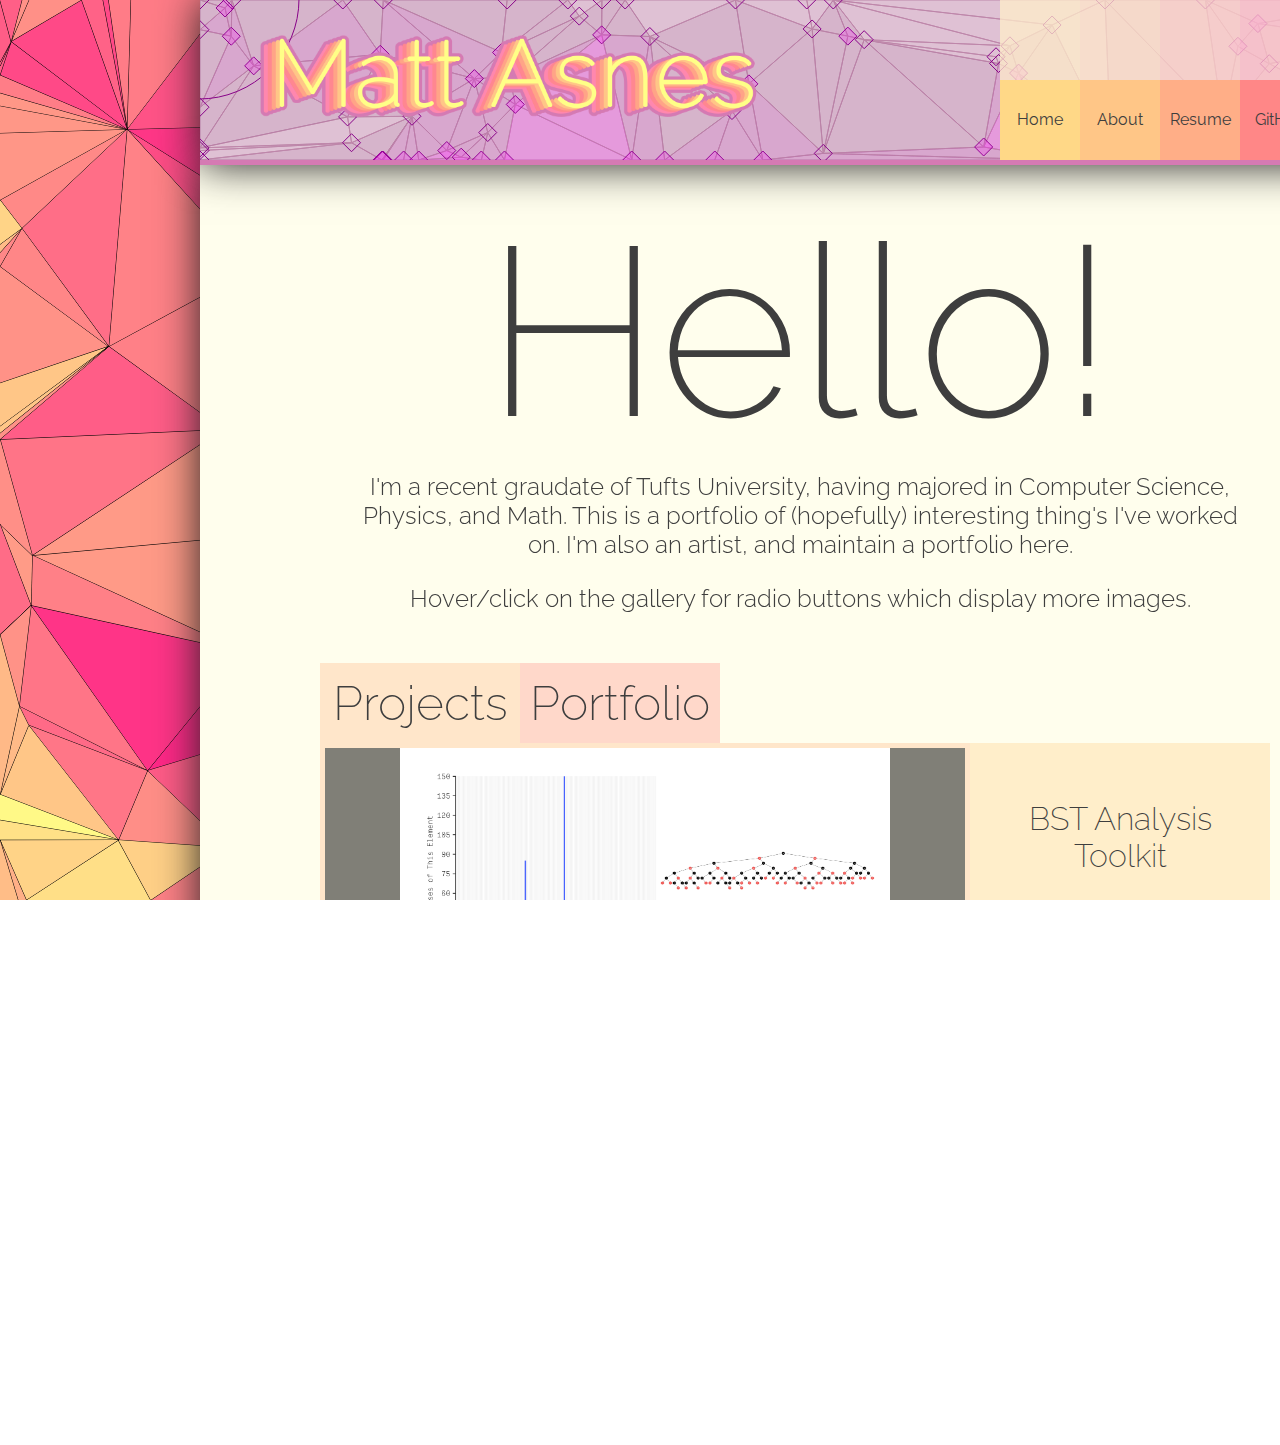
<file: index.html>
<html lang=en-US>
<head>
    <title>Matt Asnes's Digital Portfolio</title>
    <link rel="stylesheet" href="/style/main.css" />
    <link rel="stylesheet" href="/style/nav.css" />
    <link rel="stylesheet" href="/style/hello.css" />
    <link rel="stylesheet" href="/style/tabs.css" />
    <link rel="stylesheet" href="/style/gallery.css" />
    <link rel="stylesheet" href="/style/footer.css" />
</head>

<body onresize="resizeBackCanvas();">
    <div id="main">
        <canvas id="graph-canvas-large"></canvas>
        <div id="middle-column">
            <header id="top-bar">
                <div id="logo-graph">
                    <canvas id="graph-canvas-small"></canvas>
                </div>
                <a href="/"><div class="logo"></div></a>
                <nav class="main-nav">
                    <ul class="nav-list">
                        <li class="nav-element" style="background-color: rgba(255, 238, 202, 0.75)">
                            <a href="/" style="background-color: #ffd887">Home</a>
                        </li>
                        <li class="nav-element" style="background-color: rgba(255, 230, 202, 0.75)">
                            <a href="/about/" style="background-color: #ffc687">About</a>
                        </li>
                        <li class="nav-element" style="background-color: rgba(255, 216, 202, 0.75)">
                            <a href="/resume/" style="background-color: #ffae87">Resume</a>
                        </li>
                        <li class="nav-element" style="background-color: rgba(255, 202, 202, 0.75)">
                            <a href="https://github.com/forsooth" style="background-color: #ff8787">GitHub</a>
                        </li>
                        <li class="nav-element" style="background-color: rgba(255, 202, 216, 0.75)">
                            <a href="/blog/" style="background-color: #ff87ae">Blog</a>
                        </li>
                    </ul>
                </nav>
            </header>
            <div id="content">
                <div class="hello">
                    <span>Hello!</span>
                    <span class="subtitle">I'm a recent graudate of Tufts University, having majored in Computer Science, Physics, and Math. This is a portfolio of (hopefully) interesting thing's I've worked on. I'm also an artist, and maintain a portfolio here.</span>
                    <span class="subtitle" style="margin-top: 25px">Hover/click on the gallery for radio buttons which display more images.</span>
                </div>

                <div class="tabbed-content-container">
                    <ul class="tabbed-content">
                        <li class="tab tab-1" rel="tab-1">
                            Projects
                        </li>
                        <li class="tab tab-2" rel="tab-2">
                            Portfolio
                        </li>
                    </ul>
                    <div id="tab-1" class="two-content-columns">
                        <div class="gallery">    
                            <ul class="gallery-inner">
                                <li>
                                    <input type="radio" id="slide1" name="slide" checked="checked" />
                                    <label for="slide1" rel="desc1">
                                    </label>
                                    <img src="/images/bsts/output1.png" />
                                </li>
                                <li>
                                    <input type="radio" id="slide2" name="slide" />
                                    <label for="slide2" rel="desc2">
                                    </label>
                                    <img src="/images/raytracer/raytracer.png" />
                                </li>
                                <li>
                                    <input type="radio" id="slide3" name="slide" />
                                    <label for="slide3" rel="desc3">
                                    </label>
                                    <img src="/images/sanddial/sanddial2.png" />
                                </li>
                                <li>
                                    <input type="radio" id="slide4" name="slide" />
                                    <label for="slide4" rel="desc4">
                                    </label>
                                    <img src="/images/cardcontrol/admin-page.png" />
                                </li>
                                <li>
                                    <input type="radio" id="slide5" name="slide" />
                                    <label for="slide5" rel="desc5">
                                    </label>
                                    <img src="/images/turing/debug2.png" />
                                </li>
                                <li>
                                    <input type="radio" id="slide6" name="slide" />
                                    <label for="slide6" rel="desc6">
                                    </label>
                                    <img src="/images/cuda-sorts/graph.png" />
                                </li>
                                <li>
                                    <input type="radio" id="slide7" name="slide" />
                                    <label for="slide7" rel="desc7">
                                    </label>
                                    <img src="/images/bitshift/main-menu.png" />
                                </li>
                                <li>
                                    <input type="radio" id="slide8" name="slide" />
                                    <label for="slide8" rel="desc8">
                                    </label>
                                    <img src="/images/this-website/homepage.png" />
                                </li>
                                <li>
                                    <input type="radio" id="slide9" name="slide" />
                                    <label for="slide9" rel="desc9">
                                    </label>
                                    <img src="/images/uav/assn6-1.png" />
                                </li>
                                <li>
                                    <input type="radio" id="slide10" name="slide" />
                                    <label for="slide10" rel="desc10">
                                    </label>
                                    <img src="/images/aad/july.jpg" />
                                </li>
                                <li>
                                    <input type="radio" id="slide11" name="slide" />
                                    <label for="slide11" rel="desc11">
                                    </label>
                                    <img src="/images/resume-latex/latex.png" />
                                </li>
                                <li>
                                    <input type="radio" id="slide12" name="slide" />
                                    <label for="slide12" rel="desc12">
                                    </label>
                                    <img src="/images/bashrc/bashrc.png" />
                                </li>
                                <li>
                                    <input type="radio" id="slide13" name="slide" />
                                    <label for="slide13" rel="desc13">
                                    </label>
                                    <img src="/images/robotics/website-final-2013.jpg" />
                                </li>
                                </ul>
                        </div>
                        <div class="description tab-1 desc1">
                            <h3>BST Analysis Toolkit</h3>
                            <p>As a final project for Special Topics in Algorithms, Graphs, and Data Structures in spring of 2017, a <a href="https://github.com/uwaces">friend</a> and I created a visualization toolkit and analysis tool for binary search trees. We implemented Red-Black, Splay, AVL, WAVL, and simple BSTs using an API we wrote for interfacing with a tree in a way that records every access, modification, addition, and deletion. This is based on research by John Iacono on the <a href="https://en.wikipedia.org/wiki/Geometry_of_binary_search_trees">geometric interpretation of binary search trees</a>. The project, along with detailed documentation and more disucssion of the theory, can be found on <a href="https://github.com/forsooth/BST-Analysis">GitHub</a>.</p>
                        </div>
                        <div class="description tab-1 desc2">
                            <h3>Optimized Raytracer</h3>
                            <p>As a final project for Computer Graphics in spring of 2018, I created and optimized a recursive raytracer. The raytracer runs solely on the CPU, with all OpenGL being replaced by our code, and the application supports reflections, shadows, and textures, and drawing scenes from XML files of a format provided by the course. I optimized it by using Intel vectorization intrinsics, writing a k-D tree to create a bounding volume hierarchy, and making the application concurrent, among other things. My application is 500 times faster than the course staff's demo application which performs the same tasks, generating a benchmark chessboard scene in 0.16 seconds at 500x500px on my laptop, compared to the demo's 2.5 minutes for the same scene.</p>
                        </div>
                        <div class="description tab-1 desc3">
                            <h3>SandDial</h3>
                            <p>For a fun week's project over the summer of 2017, and to teach my younger brother programming, we built what we call a Sand Dial &mdash; a clock built from a self-turning hourglass. The basic mechanism is an hourglass stuck to a servo, across from a camera. The camera and motor are both run by a Raspberry Pi. Using OpenCV, we made a tight routine of <code>[thresholding -> Canny edge detection -> edge dilation -> contour separation]</code> to find the location of the sand in the image. When no sand is detected in the top of the hourglass, a signal is sent to the servo to flip itself. A video of it in action can be found <a href="https://youtu.be/hL9x73XRZr0">here</a>. My code can be found on GitHub <a href="https://github.com/forsooth/sanddial">here</a> and, for posterity, my brother's can be found <a href="https://github.com/nicasnes/clockified">here</a>.</p>
                        </div>
                        <div class="description tab-1 desc4">
                            <h3>CardControl</h3>
                            <p>CardControl is a web application for access control in a University system. It was built as a semester project for a Web Engineering class in spring of 2017, with one other <a href="https://github.com/CaerusKaru">friend</a>. It is built on the Angular 2 frontend framework, with a backend of Django, PostgreSQL, NGINX, Varnish, Redis, and AWS. I worked largely on those backend components, while the other student created most of the frontend. I also wrote an API using Tastypie for automated access control. We implemented many server-side infrastructure niceties, like CI through webhooks, simplistic process monitoring, and automated installation of all dependencies. To show off our access control application, we built a second web application (A Piazza clone named Azzaip) on a similar stack which used the API for our system to control which users had access to which site resources. The applications are not running currently (Running multiple AWS instances is expensive for a student!) but I hope to run them off of this site's server eventually, time permitting. Regardless, the code for CardControl can be found <a href="https://github.com/CaerusKaru/cardcontrol">here</a> and for Azzaip <a href="https://github.com/CaerusKaru/azzaip">here</a>.</p>
                        </div>
                        <div class="description tab-1 desc5">
                            <h3>Turing Machine</h3>
                            <p>For one homework assignment for Tufts' Computational Complexity Theory class in the spring of 2017, we had to write a Turing machine by hand, which the grading staff would then run through an interpreter. I took it upon myself as an independent project after the assignment to write a greatly improved interpreter for the Turing machine's syntax, which is this project. It has three debug modes corresponding to three different UIs, supports step-through debugging, and an animation mode to see the tape change in real time. It is written in Python. More can be found on its GitHub page, which is <a href="https://github.com/forsooth/Turing-Machine">here</a>.</p>
                        </div>
                        <div class="description tab-1 desc6">
                            <h3>CUDA Sorting</h3>
                            <p>As a final project for my Advanced Computer Architecture class in spring of 2016, two other students and I tested various sorting algorithms both in serial and in parallel. Some of our results are in the diagram to the left, which shows off the difference between a serial and parallel radix sort on integers. The repository can be found <a href="https://github.com/forsooth/CUDA-Sorts">here</a> although, as a disclaimer, some parts of the intended functionality were never implemented, including parallel algorithms for several sorts (concurrency is harder than you'd think!).</p>
                        </div>
                        <div class="description tab-1 desc7">
                            <h3>Bitshift</h3>
                            <p>Bitshift is a JavaScript web game written in the <a href="https://phaser.io/">Phaser</a> game engine for my game development class in fall of 2015. It follows a beleaguered Tufts computer science student in their attempt to fix a buggy game development project. The game was created with a group of four friends. It can be played online on its <a href="https://johnygall.github.io/Comp23Project1/">project page</a>! It's actually quite fun so I would highly recommend playing it. Repository <a href="https://github.com/JohnyGall/Comp23Project1">here</a>.</p>
                        </div>
                        <div class="description tab-1 desc8">
                            <h3>This Website</h3>
                            <p>While I'm listing off my projects, I may as well link to the git repository of this website. The Delaunay triangulation floating around in several places is built using <a href="https://github.com/mapbox/delaunator">this</a> wonderfully fast JS library by Mapbox. Everything else was written by me. The repository can be found on GitHub <a href="https://github.com/fosooth/personal-website">here</a>.</p>
                        </div>
                        <div class="description tab-1 desc9">
                            <h3>UAV Control Panel</h3>
                            <p>This is a project made for one of my classes, Object Oriented Programming for Graphical User Interfaces (it's a mouthful). The project was assigned in progressive stages, and written in Java + Swing. It culminated in a simulator of unmanned aircraft control, including writing my own GUI elements and procedurally generated maps to fly the planes within. All five stages of the assignment are on GitHub.</p>
                        </div>
                        <div class="description tab-1 desc10">
                            <h3>Album A Day</h3>
                            <p>This was a personal project I did over a few days in the summer of 2015. A friend and I began listening to one album every day, to round out our music knowledge. He made images in Paint, but that seemed like enough work that I wrote a utility to do it &mdash; I also wanted an excuse to write some C++. So the program reads in a list of albums, artists, and dates, and outputs a correct calendar. Album covers are scraped from the web.</p>
                        </div>
                        <div class="description tab-1 desc11">
                            <h3>Resume</h3>
                            <p>Though for obvious reasons I can't post any homework assignments to show off my LaTeX skills, my resume is on GitHub <a href="https://github.com/forsooth/resume">here</a> and may serve as something of an example.</p>
                        </div>
                        <div class="description tab-1 desc12">
                            <h3>dotfiles</h3>
                            <p>Though I've been experimenting with <code>zsh</code> recently, my .bashrc configuration is something of a sight to behold at around 900 lines of code. It's on GitHub along with all of the other dotfiles configuring my i3wm &amp; Arch setup <a href="https://github.com/forsooth/dotfiles">here</a>.</p>
                        </div>
                        <div class="description tab-1 desc13">
                            <h3>Silver Circuit Website</h3>
                            <p>I created this website in 2013 for my high school robotics team, in addition to programming the robots. It was recently taken down, but it constituted a considerable code base: more than 10,000 lines of HTML, CSS, JavaScript, and PHP.</p>
                        </div>
                    </div>
                    <div id="tab-2" class="two-content-columns">
                        <div class="gallery">
                            <ul class="gallery-inner">
                                <li>
                                    <input type="radio" id="slide14" name="slide" />
                                    <label for="slide14" rel="desc14"></label>
                                    <img src="/images/portfolio/stamps-03.svg" />
                                </li>
                                <li>
                                    <input type="radio" id="slide15" name="slide" />
                                    <label for="slide15" rel="desc15"></label>
                                    <img src="/images/portfolio/dontbite.jpg" />
                                </li>
                                <li>
                                    <input type="radio" id="slide16" name="slide" />
                                    <label for="slide16" rel="desc16"></label>
                                    <img src="/images/portfolio/stamps-02.svg" />
                                </li>
                                <li>
                                    <input type="radio" id="slide17" name="slide" />
                                    <label for="slide17" rel="desc17"></label>
                                    <img src="/images/portfolio/halloween.png" />
                                </li>
                                <li>
                                    <input type="radio" id="slide18" name="slide" />
                                    <label for="slide18" rel="desc18"></label>
                                    <img src="/images/portfolio/gradcap.jpg" />
                                </li>
                                <li>
                                    <input type="radio" id="slide19" name="slide" />
                                    <label for="slide19" rel="desc19"></label>
                                    <img src="/images/portfolio/ava.png" />
                                </li>
                                <li>
                                    <input type="radio" id="slide20" name="slide" />
                                    <label for="slide20" rel="desc20"></label>
                                    <img src="/images/portfolio/stamps-01.svg" />
                                </li>
                                <li>
                                    <input type="radio" id="slide21" name="slide" />
                                    <label for="slide21" rel="desc21"></label>
                                    <img src="/images/portfolio/map-1.jpg" />
                                </li>
                                <li>
                                    <input type="radio" id="slide22" name="slide" />
                                    <label for="slide22" rel="desc22"></label>
                                    <img src="/images/portfolio/stamps-04.svg" />
                                </li>
                                <li>
                                    <input type="radio" id="slide23" name="slide" />
                                    <label for="slide23" rel="desc23"></label>
                                    <img src="/images/portfolio/cd.png" />
                                </li>
                                <li>
                                    <input type="radio" id="slide24" name="slide" />
                                    <label for="slide24" rel="desc24"></label>
                                    <img src="/images/portfolio/map-2.jpg" />
                                </li>
                                <li>
                                    <input type="radio" id="slide25" name="slide" />
                                    <label for="slide25" rel="desc25"></label>
                                    <img src="/images/portfolio/metcalf.svg" />
                                </li>
                                <li>
                                    <input type="radio" id="slide26" name="slide" />
                                    <label for="slide26" rel="desc26"></label>
                                    <img src="/images/portfolio/architecture.png" />
                                </li>
                                <li>
                                    <input type="radio" id="slide27" name="slide" />
                                    <label for="slide27" rel="desc27"></label>
                                    <img src="/images/portfolio/dune.jpg" />
                                </li>
                                <li>
                                    <input type="radio" id="slide28" name="slide" />
                                    <label for="slide28" rel="desc28"></label>
                                    <img src="/images/portfolio/fox.svg" />
                                </li>
                                <li>
                                    <input type="radio" id="slide29" name="slide" />
                                    <label for="slide29" rel="desc29"></label>
                                    <img src="/images/portfolio/three-musicians.svg" />
                                </li>
                                <li>
                                    <input type="radio" id="slide30" name="slide" />
                                    <label for="slide30" rel="desc30"></label>
                                    <img src="/images/portfolio/flower.jpg" />
                                </li>
                                <li>
                                    <input type="radio" id="slide31" name="slide" />
                                    <label for="slide31" rel="desc31"></label>
                                    <img src="/images/portfolio/doodle.jpg" />
                                </li>
                                <li>
                                    <input type="radio" id="slide32" name="slide" />
                                    <label for="slide32" rel="desc32"></label>
                                    <img src="/images/portfolio/abstract.jpg" />
                                </li>
                                <li>
                                    <input type="radio" id="slide33" name="slide" />
                                    <label for="slide33" rel="desc33"></label>
                                    <img src="/images/portfolio/arb-movie.jpg" />
                                </li>
                                <li>
                                    <input type="radio" id="slide34" name="slide" />
                                    <label for="slide34" rel="desc34"></label>
                                    <img src="/images/portfolio/tshirt-2.jpg" />
                                </li>
                                <li>
                                    <input type="radio" id="slide35" name="slide" />
                                    <label for="slide35" rel="desc35"></label>
                                    <img src="/images/portfolio/bridgeburners.png" />
                                </li>
                            </ul>

                        </div>

                        <div class="description tab-2 desc14">
                            <h3>Stamps Project 1 &mdash; Bell's Inequality</h3>
                            <p>As part of a graphic design class, I created a series of four postage stamps. I chose to create a series of classic physics thought experiments. This piece is of Bell's Inequality, a classic result in quantum mechanics, that no deterministic, definite, real, causal, local hidden variable theory can explain the results we see from the formulation of quantum mechanics. In Bell's words, "the statistical predictions of quantum mechanics are incompatible with separable predetermination." Nothing but quantum mechanics or a mathematically indistinguishable probabilistic system can explain all of the results we see.</p>
                        </div>
                        <div class="description tab-2 desc15">
                            <h3>Don't Bite</h3>
                            <p>This is my final project for a drawing class at Tufts. It depicts a close-up of a dog's face, reflecting an outstretched hand in the eye. The title comes from "don't bite the hand that feeds," the mantra of a dog whenever a stranger appears, though the unease I was aiming for in the drawing suggests that in this case the mantra might be a mistake. Charcoal.</p>
                        </div>
                        <div class="description tab-2 desc16">
                            <h3>Stamps Project 2 &mdash; Maxwell's Demon</h3>
                            <p>A second piece for the stamp series. This shows off the thought experiment of Maxwell's Demon, which is a statement about entropy and information, that if you kept track of every particle in a system you could theoretically reverse the natural entropy within that system, but the massive amounts of information you would need to record would require that entropy indeed does always increase.</p>
                        </div>
                        <div class="description tab-2 desc17">
                            <h3>Halloween Organ Concert Poster</h3>
                            <p>I made the poster for a Halloween midnight organ concert on behalf of the Tufts University Chaplaincy &mdash; spooky.</p>
                        </div>
                        <div class="description tab-2 desc18">
                            <h3>Graduation Cap</h3>
                            <p>My cap for graduation from Tufts University; I cut out four sections of watercolor paper, and drew abstract patterns over them in pen. The flower is inscribed with <a href="https://en.wikipedia.org/wiki/The_Treachery_of_Images">"this is not a flower."</a></p>
                        </div>
                        <div class="description tab-2 desc19">
                            <h3>Character Drawing</h3>
                            <p>This piece is of a character from a roleplaying game I participated in; character drawings are common commissions, and so I include this to demonstrate my ability in that regard.</p>
                        </div>
                        <div class="description tab-2 desc20">
                            <h3>Stamps Project 3 &mdash; Rocket-Rope Problem</h3>
                            <p>The third piece of the stamp series focuses on another thought experiment by Bell, concerning the unintuitive results of special relativity. Two spaceships traveling at the same speed connected by a string will snap the string if they are accelerating at the same rate &mdash; even if their velocities are always the same.</p>
                        </div>
                        <div class="description tab-2 desc21">
                            <h3>Westeros Physical Map</h3>
                            <p>As a personal project, I took an interest in cartography. As a first project pursuant to this, and given my annoyance with the lack of high quality fan-made (or official) maps online while reading the books, I created a comprehensive map of the Game of Thrones/A Song of Ice and Fire continent of Westeros. The map is huge, and contains every major or minor location I could find in the books or online.</p>
                        </div>
                        <div class="description tab-2 desc22">
                            <h3>Stamp Project 4 &mdash; Sticky Bead Argument</h3>
                            <p>The final piece in the stamp series shows the sticky bead argument, a thought experiment regarding general relativity, specifically the existence of energy carrying gravitational waves.</p>
                        </div>
                        <div class="description tab-2 desc23">
                            <h3>CD Cover Collage</h3>
                            <p>As part of a graphic design class, I created a physical collage, and digitally edited it to create an album cover for Hop Along's Get Disowned (a great punk/alterative rock album, if you haven't listened).</p>
                        </div>
                        <div class="description tab-2 desc24">
                            <h3>Westeros Political Map</h3>
                            <p>An alternative version of the map of Westeros in a previous slide, including emblems of the noble houses of Westeros. I really enjoy cartography, especially using vectors, as most cartography is visually unappealing and done with inadequate tools.</p>
                        </div>
                        <div class="description tab-2 desc25">
                            <h3>Metcalf Dormitory SnapChat Filter</h3>
                            <p>I lived in Metcalf Hall for three years, and created the SnapChat location filter that was accepted for use for the dorm.</p>
                        </div>
                        <div class="description tab-2 desc26">
                            <h3>Architectural Mockup</h3>
                            <p>For a graphic design class, I created a vector mockup of a building based on a physical image of the building.</p>
                        </div>
                        <div class="description tab-2 desc27">
                            <h3>Dune Book Cover</h3>
                            <p>Another book cover, this time not a vector but rather a design I particularly liked. Anyone who has read the book should know the thematic significance of a drop of water in the desert, and the color blue.</p>
                        </div>
                        <div class="description tab-2 desc28">
                            <h3>Fox Pattern Made from Type</h3>
                            <p>As an interesting project for a graphic design class, we were challenged to create a tiling pattern purely out of type. Using some script typefaces I created a fox, inspired by a swirly 'J'.</p>
                        </div>
                        <div class="description tab-2 desc29">
                            <h3>Picaso's Three Musicians</h3>
                            <p>This is a technical done for a graphic design class, imitating one of Picasso's well-known paintings using vector graphics.</p>
                        </div>
                        <div class="description tab-2 desc30">
                            <h3>Graphite Drawing of a Flower</h3>
                            <p>A graphite drawing of a tropical flower, done for an art class. The board on which this was drawn was rather rough, so excuse the pressure marks from the underlying surface.</p>
                        </div>
                        <div class="description tab-2 desc31">
                            <h3>Abstract Doodle</h3>
                            <p>Given my interest in computers, most art and design work I do is digital. However, I do enjoy actual, physical drawing, especially elaborate and intricate abstract designs.</p>
                        </div>
                        <div class="description tab-2 desc32">
                            <h3>Digital Abstract Work</h3>
                            <p>This isn't a particularly complicated piece, but I really liked how this pattern came out.</p>
                        </div>
                        <div class="description tab-2 desc33">
                            <h3>Arabic Movie</h3>
                            <p>For a video project in my Arabic class, I did a fair amount of design work in the Arabic language, which posed an interesting challenge. Especially given that the audience was mainly comprised of non-native, intermediate-level speakers who needed large, easy to read letters.</p>
                        </div>
                        <div class="description tab-2 desc34">
                            <h3>Silver Circuit T-Shirt</h3>
                            <p>This was the design for our team's t-shirts for the 2014 competition year. The design was printed on red shirts, and created with Adobe Illustrator. The design is based on the CAD of the robot, and the circular shape in the center was the top view of our robot. The main constraint was the color limits of screen printing, but I think it turned out very well.</p>
                        </div>
                        <div class="description tab-2 desc35">
                            <h3>Bridgeburners Shirt Design</h3>
                            <p>This is an ultrathin screenprinted shirt design for the Bridgburners, a fictional group from the Malazan Book of the Fallen. I think it turned out surprisingly well.</p>
                        </div>
                    </div>
                </div>

                <div class="hello">
                    <span class="subtitle" style="margin-top:50px; font-size:12px">About the site: everything here was made pretty much by hand; the Delaunay triangulation algorithm is done using a conveniently fast <a href="https://github.com/mapbox/delaunator">library</a> though the canvas drawing was written by me. I know my color scheme is garish, but I like it.</span>
                </div>  
                <div class="bottom-logo">
                    <img src="/images/MA-small.png" />
                </div>

                <div class="footer">
                <div class="little-color goldenrod"></div>
                <div class="little-color peach"></div>
                <div class="little-color orange-red"></div>
                <div class="little-color red"></div>
                <div class="little-color pink"></div>
                </div>
                </div>

        </div> 

    </div>
    <script src="/js/jquery.min.js"></script>
    <script src="/js/nav-bar-tracking.js"></script>
    <script src="/js/tab-switching.js"></script>
    <script>var module = {};</script>
    <script src="/js/delaunator.js"></script>
    <script src="/js/topviz.js"></script>
    <script src="/js/backviz.js" defer></script>
</body>
</html>
</file>
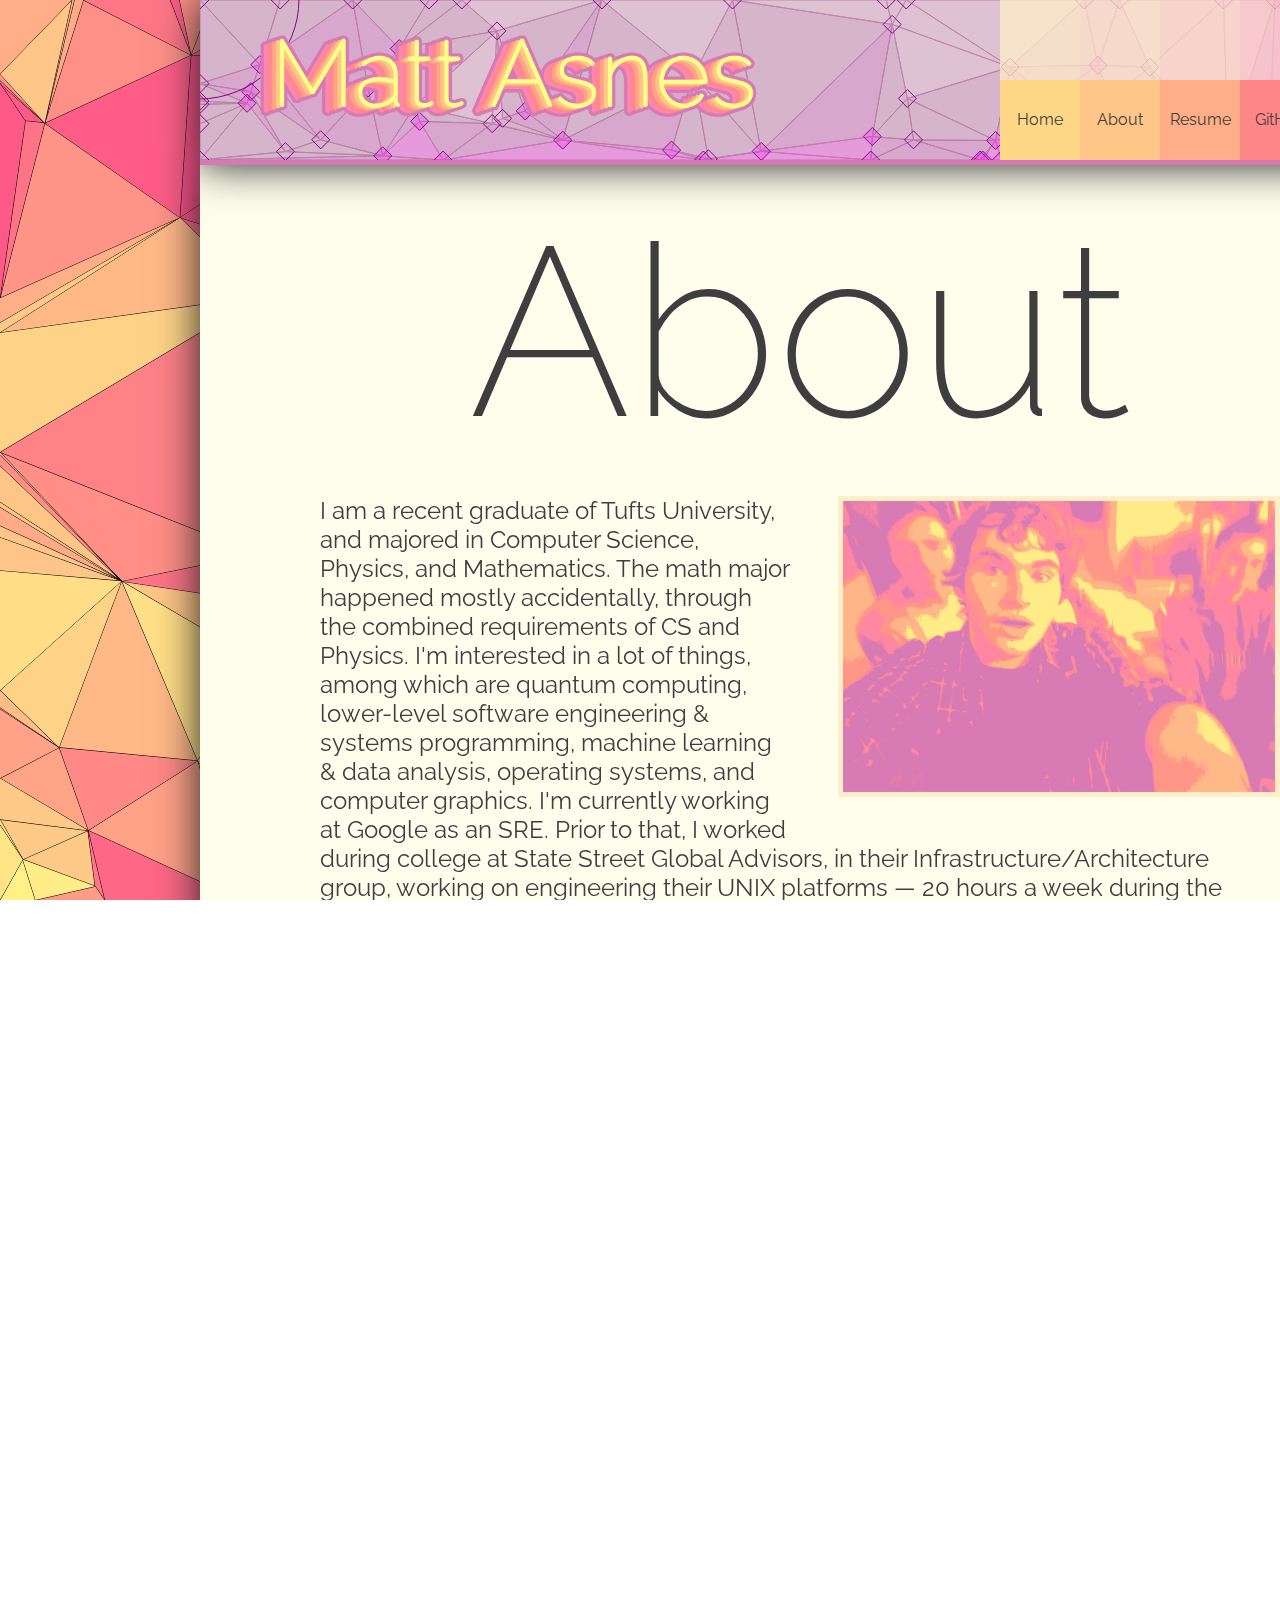
<file: about/index.html>
<html lang=en-US>
<head>
    <title>Matt Asnes's Digital Portfolio</title>
    <link rel="stylesheet" href="/style/main.css" />
    <link rel="stylesheet" href="/style/nav.css" />
    <link rel="stylesheet" href="/style/hello.css" />
    <link rel="stylesheet" href="/style/tabs.css" />
    <link rel="stylesheet" href="/style/gallery.css" />
    <link rel="stylesheet" href="/style/footer.css" />
</head>

<body onresize="resizeBackCanvas(event);">
    <div id="main">
        <canvas id="graph-canvas-large"></canvas>
        <div id="middle-column">
            <header id="top-bar">
                <div id="logo-graph">
                    <canvas id="graph-canvas-small"></canvas>
                </div>
                <a href="/"><div class="logo"></div></a>
                <nav class="main-nav">
                    <ul class="nav-list">
                        <li class="nav-element" style="background-color: rgba(255, 238, 202, 0.75)">
                            <a href="/" style="background-color: #ffd887">Home</a>
                        </li>
                        <li class="nav-element" style="background-color: rgba(255, 230, 202, 0.75)">
                            <a href="/about/" style="background-color: #ffc687">About</a>
                        </li>
                        <li class="nav-element" style="background-color: rgba(255, 216, 202, 0.75)">
                            <a href="/resume/" style="background-color: #ffae87">Resume</a>
                        </li>
                        <li class="nav-element" style="background-color: rgba(255, 202, 202, 0.75)">
                            <a href="https://github.com/forsooth" style="background-color: #ff8787">GitHub</a>
                        </li>
                        <li class="nav-element" style="background-color: rgba(255, 202, 216, 0.75)">
                            <a href="/blog/" style="background-color: #ff87ae">Blog</a>
                        </li>
                    </ul>
                </nav>
            </header>
            <div id="content">
                <div class="hello">
                        <span>About</span>
                </div>
                <div class="textcontent">
                        <img style="max-width: 45%; float: right; margin-left: 5%; margin-bottom: 2.5%; border: 5px solid #ffeeca" src="/images/me/me.jpg" />
                        <p>I am a recent graduate of Tufts University, and majored in Computer Science, Physics, and Mathematics. The math major happened mostly accidentally, through the combined requirements of CS and Physics. I'm interested in a lot of things, among which are quantum computing, lower-level software engineering &amp; systems programming, machine learning &amp; data analysis, operating systems, and computer graphics. I'm currently working at Google as an SRE. Prior to that, I worked during college at State Street Global Advisors, in their Infrastructure/Architecture group, working on engineering their UNIX platforms &mdash; 20 hours a week during the semester, and full time over the summers.</p>
                        <img style="max-width: 45%; float: left; margin-right: 5%; margin-bottom: 2.5%; border: 5px solid #ffeeca" src="/images/me/me1.jpg" />
                        <p>Computer Science has always been my first academic love, and I'm interested in everything in the field. I enjoy low-level programming, and work that is held to tight optimization constraints &mdash; software bound to real time limits is more interesting to write. I also enjoy GUI/graphics/frontend work due to the design and art components. Over the years I've grown to really love a nice Linux environment, and would love to talk about or share my setup &mdash; my dotfiles are on GitHub, too.</p>
                        <p>In terms of physics, I'm mainly interested in quantum computing and quantum information processing; in addition to completing a BS in Physics, I enjoy keeping up with recent developments and love to talk about the field.</p>
                        <p>Outside of my academic and professional interests, I read voraciously, play and DM Dungeons and Dragons and other tabletop RPGs, <a href="https://www.last.fm/user/dilacerate">listen to all sorts of music</a>, draw, and make electronics projects when a good idea strikes me.</p>
                                </div>
                <div class="bottom-logo">
                    <img src="/images/MA-small.png" />
                </div>

                <div class="footer">
                    <div class="little-color goldenrod"></div>
                    <div class="little-color peach"></div>
                    <div class="little-color orange-red"></div>
                    <div class="little-color red"></div>
                    <div class="little-color pink"></div>
                </div>
            </div>
        </div>
    </div>
    <script src="/js/jquery.min.js"></script>
    <script src="/js/nav-bar-tracking.js"></script>
    <script src="/js/tab-switching.js"></script>
    <script>var module = {};</script>
    <script src="/js/delaunator.js"></script>
    <script src="/js/backviz.js"></script>
    <script src="/js/topviz.js"></script>
</body>
</html>
</file>
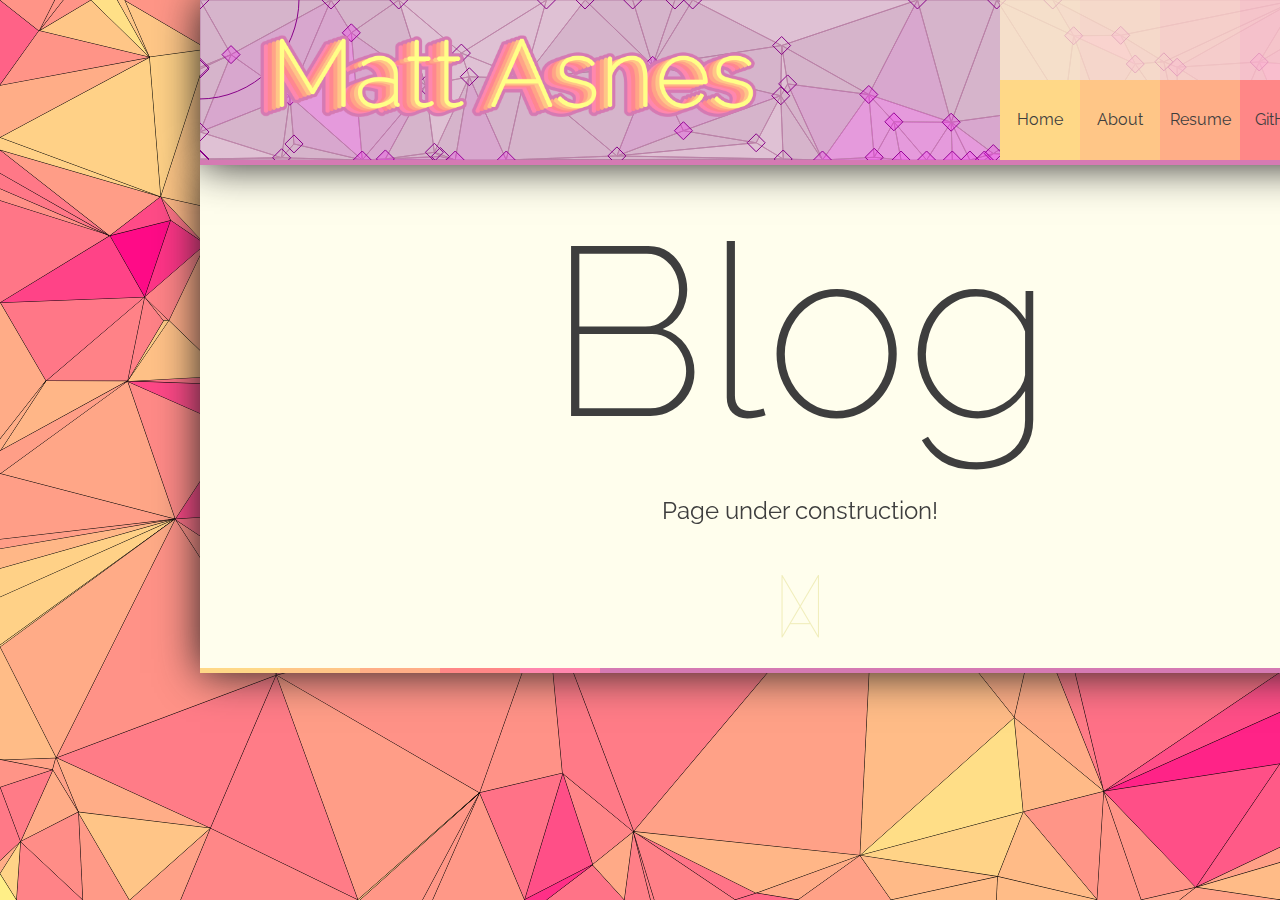
<file: blog/index.html>
<html lang=en-US>
<head>
    <title>Matt Asnes's Digital Portfolio</title>
    <link rel="stylesheet" href="/style/main.css" />
    <link rel="stylesheet" href="/style/nav.css" />
    <link rel="stylesheet" href="/style/hello.css" />
    <link rel="stylesheet" href="/style/tabs.css" />
    <link rel="stylesheet" href="/style/gallery.css" />
    <link rel="stylesheet" href="/style/footer.css" />
</head>

<body onresize="resizeBackCanvas(event);">
    <div id="main">
        <canvas id="graph-canvas-large"></canvas>
        <div id="middle-column">
            <header id="top-bar">
                <div id="logo-graph">
                    <canvas id="graph-canvas-small"></canvas>
                </div>
                <a href="/"><div class="logo"></div></a>
                <nav class="main-nav">
                    <ul class="nav-list">
                        <li class="nav-element" style="background-color: rgba(255, 238, 202, 0.75)">
                            <a href="/" style="background-color: #ffd887">Home</a>
                        </li>
                        <li class="nav-element" style="background-color: rgba(255, 230, 202, 0.75)">
                            <a href="/about/" style="background-color: #ffc687">About</a>
                        </li>
                        <li class="nav-element" style="background-color: rgba(255, 216, 202, 0.75)">
                            <a href="/resume/" style="background-color: #ffae87">Resume</a>
                        </li>
                        <li class="nav-element" style="background-color: rgba(255, 202, 202, 0.75)">
                            <a href="https://github.com/forsooth/" style="background-color: #ff8787">GitHub</a>
                        </li>
                        <li class="nav-element" style="background-color: rgba(255, 202, 216, 0.75)">
                            <a href="/blog/" style="background-color: #ff87ae">Blog</a>
                        </li>
                    </ul>
                </nav>
            </header>
            <div id="content">
                <div class="hello">
                        <span>Blog</span>
                </div>
                <div class="textcontent">
                        <p style="text-align: center;">Page under construction!</p>
                </div>
                <div class="bottom-logo">
                    <img src="/images/MA-small.png" />
                </div>

                <div class="footer">
                <div class="little-color goldenrod"></div>
                <div class="little-color peach"></div>
                <div class="little-color orange-red"></div>
                <div class="little-color red"></div>
                <div class="little-color pink"></div>
                </div>
                </div>

        </div> 

    </div>
    <script src="/js/jquery.min.js"></script>
    <script src="/js/nav-bar-tracking.js"></script>
    <script src="/js/tab-switching.js"></script>
    <script>var module = {};</script>
    <script src="/js/delaunator.js"></script>
    <script src="/js/backviz.js"></script>
    <script src="/js/topviz.js"></script>
</body>
</html>
</file>
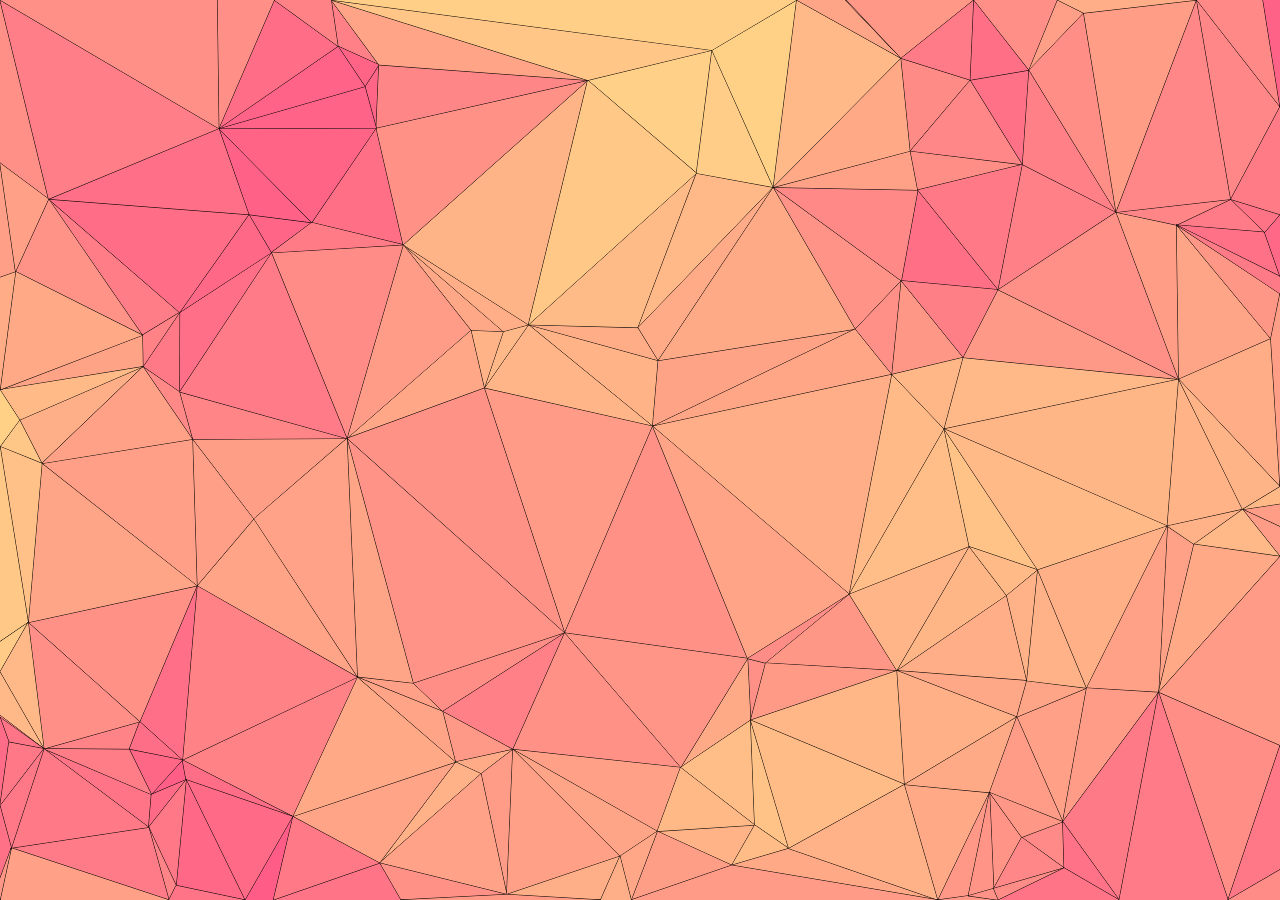
<file: delaunay/index.html>
<html lang=en-US>
<head>
    <title>Matt Asnes's Digital Portfolio</title>
    <link rel="stylesheet" href="/style/main.css" />
    <link rel="stylesheet" href="/style/nav.css" />
    <link rel="stylesheet" href="/style/hello.css" />
    <link rel="stylesheet" href="/style/tabs.css" />
    <link rel="stylesheet" href="/style/gallery.css" />
    <link rel="stylesheet" href="/style/footer.css" />
</head>

<body onresize="resizeBackCanvas(event);">
    <div id="main">
        <canvas id="graph-canvas-large"></canvas>
    </div>
    <script src="/js/jquery.min.js"></script>
    <script src="/js/nav-bar-tracking.js"></script>
    <script src="/js/tab-switching.js"></script>
    <script>var module = {};</script>
    <script src="/js/delaunator.js"></script>
    <script src="/js/backviz.js"></script>
</body>
</html>
</file>
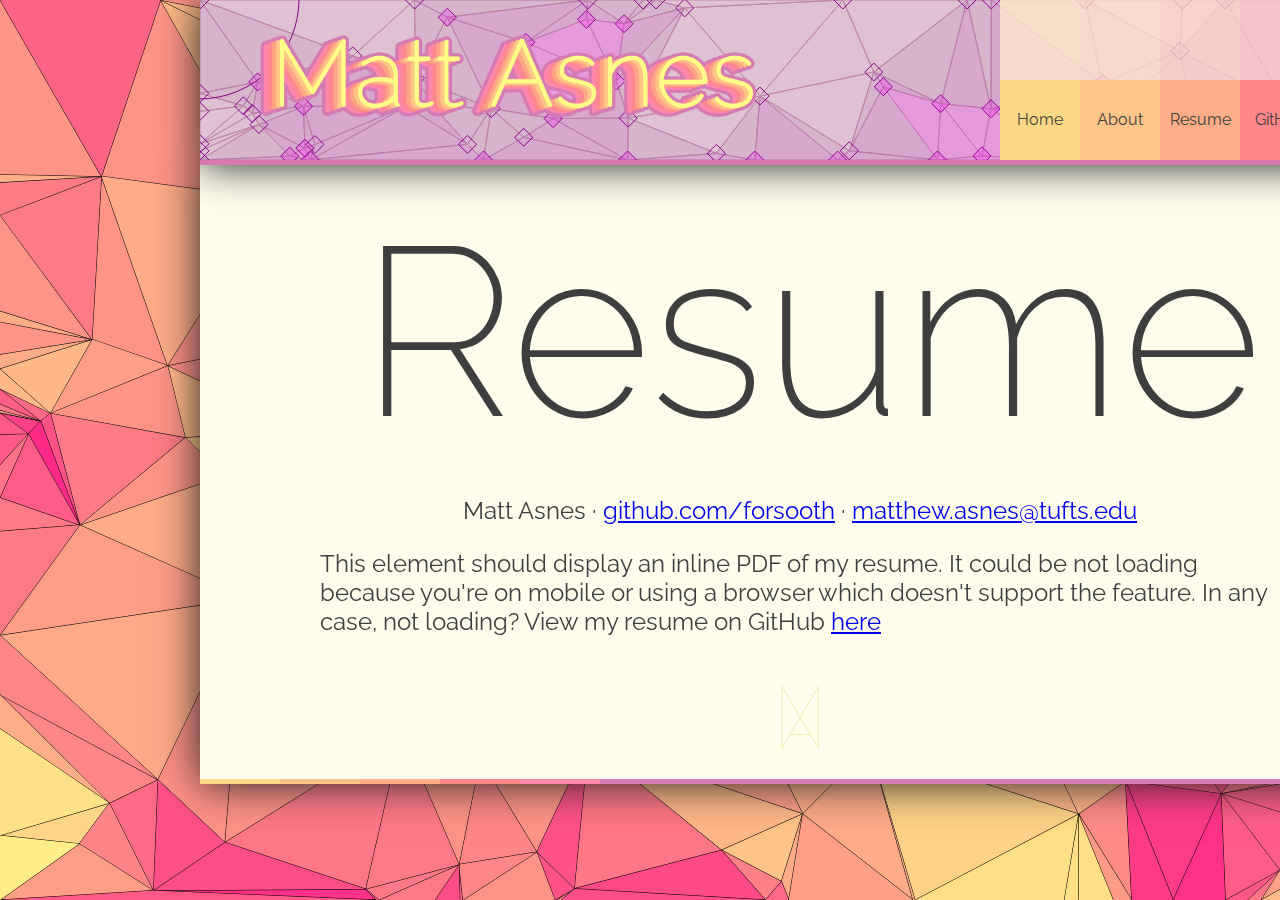
<file: resume/index.html>
<html lang=en-US>
<head>
    <title>Matt Asnes's Digital Portfolio</title>
    <link rel="stylesheet" href="/style/main.css" />
    <link rel="stylesheet" href="/style/nav.css" />
    <link rel="stylesheet" href="/style/hello.css" />
    <link rel="stylesheet" href="/style/tabs.css" />
    <link rel="stylesheet" href="/style/gallery.css" />
    <link rel="stylesheet" href="/style/footer.css" />
</head>

<body onresize="resizeBackCanvas(event);">
    <div id="main">
        <canvas id="graph-canvas-large"></canvas>
        <div id="middle-column">
            <header id="top-bar">
                <div id="logo-graph">
                    <canvas id="graph-canvas-small"></canvas>
                </div>
                <a href="/"><div class="logo"></div></a>
                <nav class="main-nav">
                    <ul class="nav-list">
                        <li class="nav-element" style="background-color: rgba(255, 238, 202, 0.75)">
                            <a href="/" style="background-color: #ffd887">Home</a>
                        </li>
                        <li class="nav-element" style="background-color: rgba(255, 230, 202, 0.75)">
                            <a href="/about/" style="background-color: #ffc687">About</a>
                        </li>
                        <li class="nav-element" style="background-color: rgba(255, 216, 202, 0.75)">
                            <a href="/resume/" style="background-color: #ffae87">Resume</a>
                        </li>
                        <li class="nav-element" style="background-color: rgba(255, 202, 202, 0.75)">
                            <a href="https://github.com/forsooth" style="background-color: #ff8787">GitHub</a>
                        </li>
                        <li class="nav-element" style="background-color: rgba(255, 202, 216, 0.75)">
                            <a href="/blog/" style="background-color: #ff87ae">Blog</a>
                        </li>
                    </ul>
                </nav>
            </header>
            <div id="content">
                <div class="hello">
                    <span>Resume</span>
                </div>
                <div class="textcontent">
                    <p style="text-align: center;">
                            Matt Asnes &#183; 
                            <a href="http://github.com/forsooth">github.com/forsooth</a> &#183;
                            <!-- Obfuscated email address -->
                            <a href="mailto:&#109;&#97;&#116;&#116;&#104;&#101;&#119;&#46;&#97;&#115;&#110;&#101;&#115;&#64;&#116;&#117;&#102;&#116;&#115;&#46;&#101;&#100;&#117;">&#109;&#97;&#116;&#116;&#104;<span style="display:none">yhmx</span>&#101;&#119;&#46;&#97;&#115;&#110;&#101;&#115;&#64;&#116;&#117;&#102;&#116;&#115;&#46;&#101;&#100;&#117;</a>
                    </p>
                    <object data="/resources/matt-asnes-resume.pdf" type="application/pdf" width="900px" height="1150px">
                        <p>This element should display an inline PDF of my resume. It could be not loading because you're on mobile or using a browser which doesn't support the feature. In any case, not loading? View my resume on GitHub <a href="https://github.com/forsooth/resume">here</a></p>
                    </object>
                </div>

                <div class="bottom-logo">
                    <img src="/images/MA-small.png" />
                </div>
                <div class="footer">
                    <div class="little-color goldenrod"></div>
                    <div class="little-color peach"></div>
                    <div class="little-color orange-red"></div>
                    <div class="little-color red"></div>
                    <div class="little-color pink"></div>
                </div>
            </div>

        </div> 

    </div>
    <script src="/js/jquery.min.js"></script>
    <script src="/js/nav-bar-tracking.js"></script>
    <script src="/js/tab-switching.js"></script>
    <script>var module = {};</script>
    <script src="/js/delaunator.js"></script>
    <script src="/js/backviz.js"></script>
    <script src="/js/topviz.js"></script>
</body>
</html>
</file>
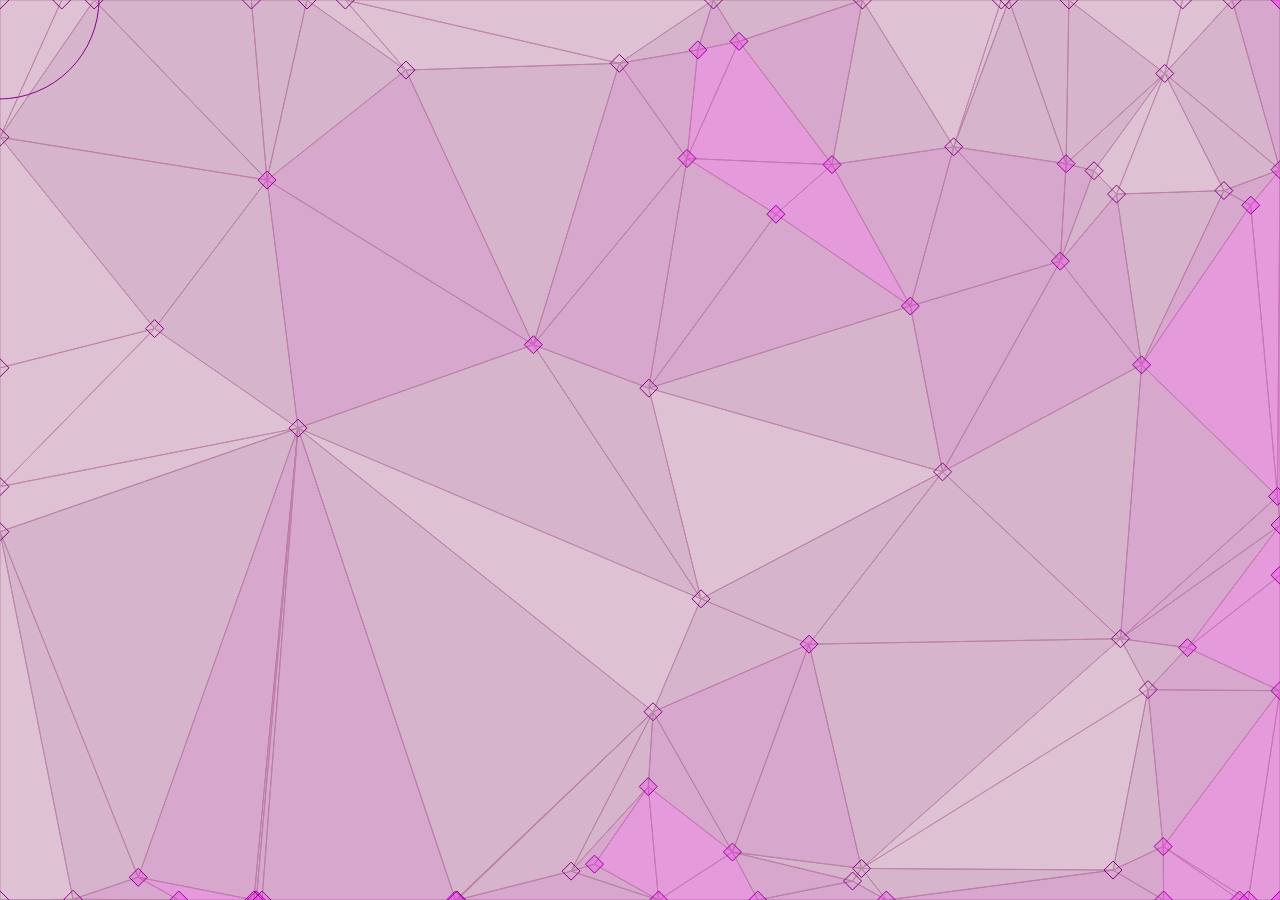
<file: squares/index.html>
<html lang=en-US>
<head>
    <title>Matt Asnes's Digital Portfolio</title>
    <link rel="stylesheet" href="/style/main.css" />
    <link rel="stylesheet" href="/style/nav.css" />
    <link rel="stylesheet" href="/style/hello.css" />
    <link rel="stylesheet" href="/style/tabs.css" />
    <link rel="stylesheet" href="/style/gallery.css" />
    <link rel="stylesheet" href="/style/footer.css" />
</head>

<body onresize="resizeFrontCanvas(event);">
    <div id="main" style="background-color: #dfc1d4;">
        <canvas id="graph-canvas-small"></canvas>
    </div>
    <script src="/js/jquery.min.js"></script>
    <script src="/js/nav-bar-tracking.js"></script>
    <script src="/js/tab-switching.js"></script>
    <script>var module = {};</script>
    <script src="/js/delaunator.js"></script>
    <script src="/js/topviz.js"></script>
</body>
</html>
</file>
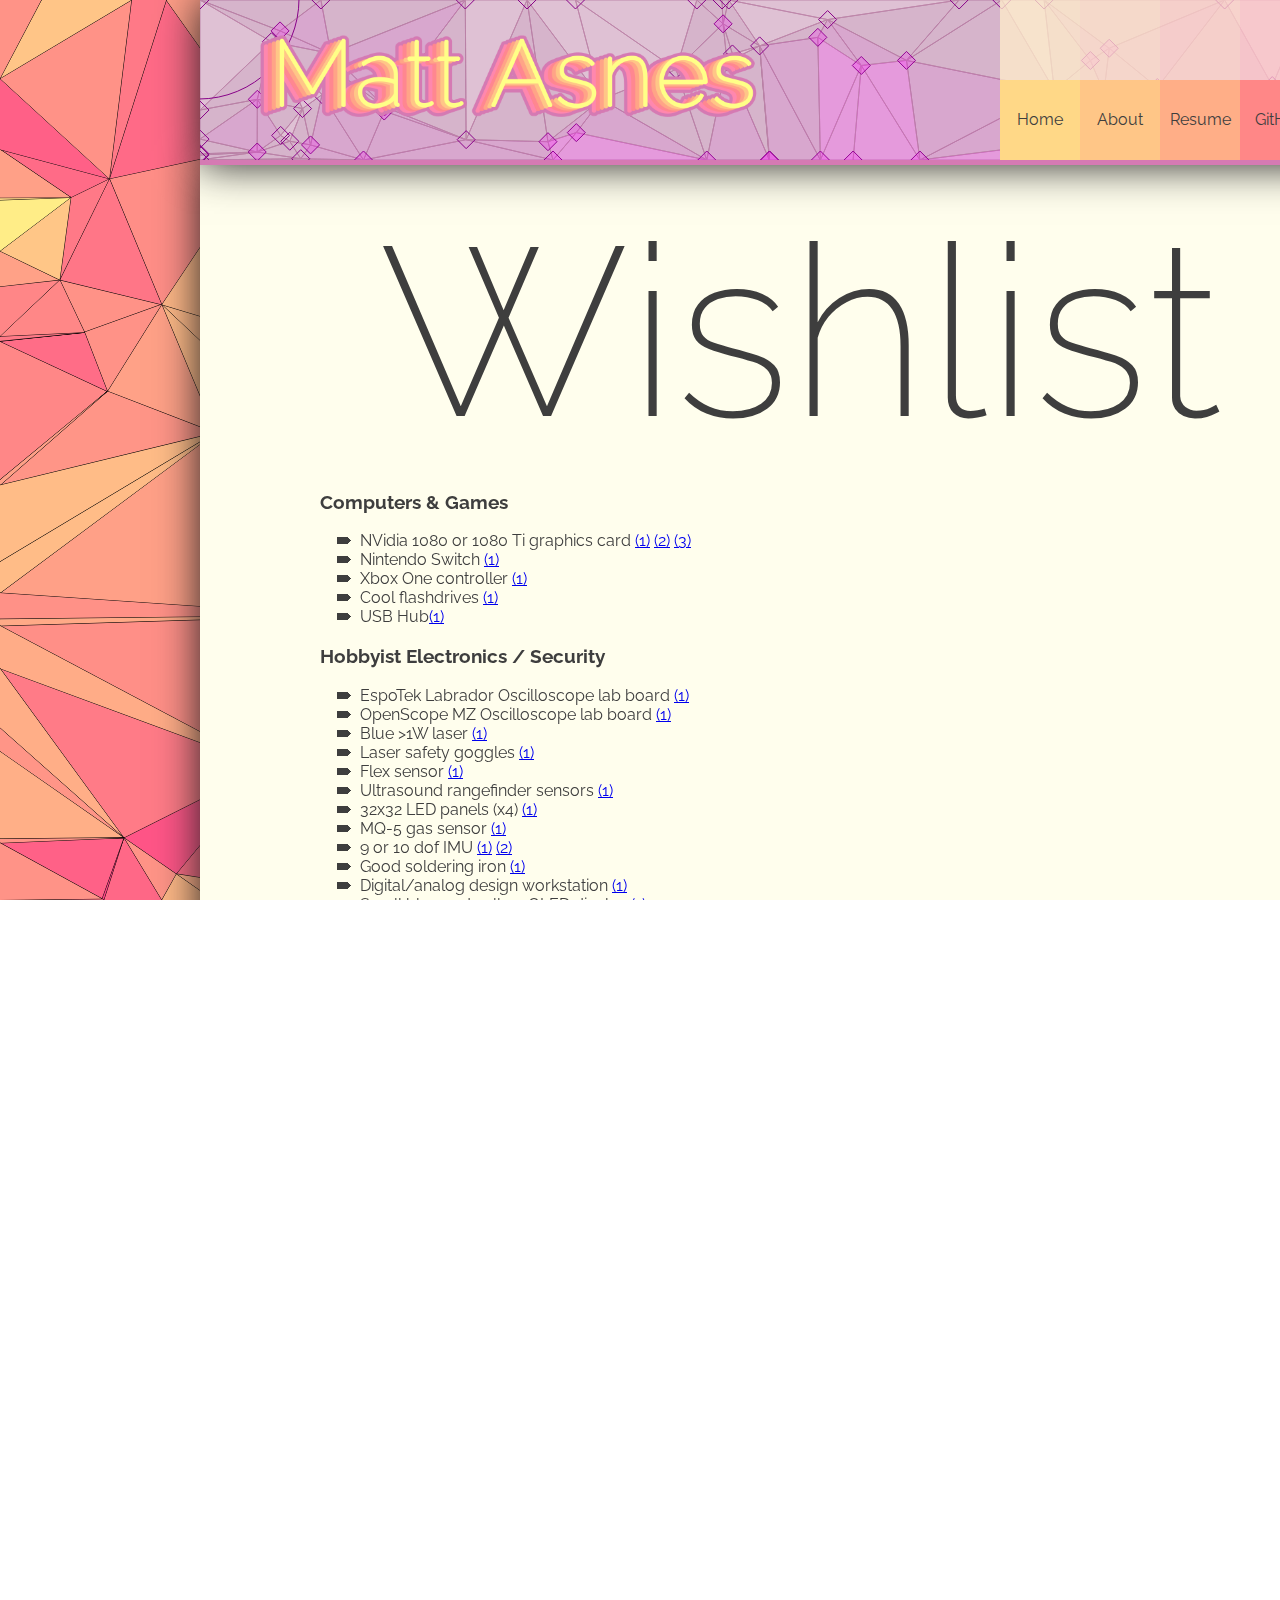
<file: wishlist/index.html>
<html lang=en-US>
<head>
    <title>Matt Asnes's Digital Portfolio</title>
    <link rel="stylesheet" href="/style/main.css" />
    <link rel="stylesheet" href="/style/nav.css" />
    <link rel="stylesheet" href="/style/hello.css" />
    <link rel="stylesheet" href="/style/tabs.css" />
    <link rel="stylesheet" href="/style/gallery.css" />
    <link rel="stylesheet" href="/style/footer.css" />
</head>

<body onresize="resizeBackCanvas(event);">
    <div id="main">
        <canvas id="graph-canvas-large"></canvas>
        <div id="middle-column">
            <header id="top-bar">
                <div id="logo-graph">
                    <canvas id="graph-canvas-small"></canvas>
                </div>
                <a href="/"><div class="logo"></div></a>
                <nav class="main-nav">
                    <ul class="nav-list">
                        <li class="nav-element" style="background-color: rgba(255, 238, 202, 0.75)">
                            <a href="/" style="background-color: #ffd887">Home</a>
                        </li>
                        <li class="nav-element" style="background-color: rgba(255, 230, 202, 0.75)">
                            <a href="/about/" style="background-color: #ffc687">About</a>
                        </li>
                        <li class="nav-element" style="background-color: rgba(255, 216, 202, 0.75)">
                            <a href="/resume/" style="background-color: #ffae87">Resume</a>
                        </li>
                        <li class="nav-element" style="background-color: rgba(255, 202, 202, 0.75)">
                            <a href="https://github.com/forsooth" style="background-color: #ff8787">GitHub</a>
                        </li>
                        <li class="nav-element" style="background-color: rgba(255, 202, 216, 0.75)">
                            <a href="/blog/" style="background-color: #ff87ae">Blog</a>
                        </li>
                    </ul>
                </nav>
            </header>
            <div id="content">
                <div class="hello">
                        <span>Wishlist</span>
                </div>
                <div class="textcontent">
                    <h3>Computers &amp; Games</h3>
                        <ul>
                            <li>NVidia 1080 or 1080 Ti graphics card <a href="https://pcpartpicker.com/product/ymrcCJ/asus-geforce-gtx-1080-8gb-video-card-turbo-gtx1080-8g">(1)</a> <a href="https://pcpartpicker.com/product/7xKhP6/msi-geforce-gtx-1080-ti-11gb-armor-video-card-geforce-gtx-1080-ti-armor-11g-oc">(2)</a> <a href="https://pcpartpicker.com/product/gwJkcf/evga-geforce-gtx-1080-ti-11gb-sc-black-edition-video-card-11g-p4-6393-kr">(3)</a></li>
                            <li>Nintendo Switch <a href="https://smile.amazon.com/gp/product/B01MUAGZ49/ref=s9_acsd_hps_bw_c_x_2_w?th=1">(1)</a></li>
                            <li>Xbox One controller <a href="https://www.xbox.com/en-US/xbox-one/accessories/controllers/xbox-black-wireless-controller">(1)</a></li>
                            <li>Cool flashdrives <a href="https://www.amazon.com/dp/B004TPPWUU/?coliid=I28X0JR7HYYZX0&colid=3GYFHGD8554FW&psc=0&ref_=lv_ov_lig_dp_it">(1)</a></li>
                            <li>USB Hub<a href="https://www.amazon.com/Sabrent-4-Port-Individual-Switches-HB-UMLS/dp/B00JX1ZS5O/ref=pd_sim_147_4?tag=0x00sec03-20&th=1">(1)</a></li>
                        </ul>
                    <h3>Hobbyist Electronics / Security</h3>
                        <ul>
                            <li>EspoTek Labrador Oscilloscope lab board <a href="http://espotek.com/labrador/product/espotek-labrador-board/">(1)</a></li>
                            <li>OpenScope MZ Oscilloscope lab board <a href="https://store.digilentinc.com/openscope-mz-open-source-all-in-one-instrumentation/">(1)</a></li>
                            <li>Blue >1W laser <a href="http://www.wickedlasers.com/arctic">(1)</a></li>
                            <li>Laser safety goggles <a href="https://smile.amazon.com/Violet-Laser-Protection-Goggles-Glasses/dp/B01M6Z55CQ?sa-no-redirect=1">(1)</a></li>
                            <li>Flex sensor <a href="https://www.adafruit.com/product/1070">(1)</a></li>
                            <li>Ultrasound rangefinder sensors <a href="https://www.adafruit.com/product/172">(1)</a></li>
                            <li>32x32 LED panels (x4) <a href="https://www.adafruit.com/product/2026">(1)</a></li>
                            <li>MQ-5 gas sensor <a href="https://www.waveshare.com/mq-5-gas-sensor.htm">(1)</a></li>
                            <li>9 or 10 dof IMU <a href="https://www.adafruit.com/product/1604">(1)</a> <a href="https://www.adafruit.com/product/2472">(2)</a></li>
                            <li>Good soldering iron <a href="https://www.adafruit.com/product/2163">(1)</a></li>
                            <li>Digital/analog design workstation <a href="https://www.amazon.com/dp/B005S3SC0E/?coliid=I3UEDGBOAECZJH&colid=3GYFHGD8554FW&psc=0&ref_=lv_ov_lig_dp_it">(1)</a></li>
                            <li>Small blue and yellow OLED display <a href="https://www.amazon.com/dp/B00O2LLT30/?coliid=IILR25AC0F2CT&colid=3GYFHGD8554FW&psc=0&ref_=lv_ov_lig_dp_it">(1)</a></li>
                            <li>Another Arduino <a href="https://www.amazon.com/dp/B008GRTSV6/?coliid=I3D9G8QF3IL95V&colid=3GYFHGD8554FW&psc=0&ref_=lv_ov_lig_dp_it">(1)</a></li>
                            <li>WiFi Pineapple<a href="https://www.wifipineapple.com/">(1)</a></li>
                            <li>WLAN WiFi Antenna<a href="https://www.amazon.com/Wireless-Directional-Antenna-Booster-Connector/dp/B00VK0FFKO/ref=sr_1_10?tag=0x00sec03-20">(1)</a></li>
                            <li>LAN Turtle<a href="https://hakshop.com/products/lan-turtle">(1)</a></li>
                        </ul>
                    <h3>Art Supplies</h3>
                        <ul>
                            <li>Wacom drawing tablet <a href="https://www.wacom.com/en-es/products/pen-displays/cintiq-22-hd-touch">(1)</a></li>
                        </ul>
                    <h3>Arts &amp; Crafts</h3>
                        <ul>
                            <li>Cobiz hot glue gun <a href="https://www.amazon.com/Cobiz-Premium-Sticks-Christmas-Decoration/dp/B0721PTD5B?SubscriptionId=AKIAINYWQL7SPW7D7JCA&tag=aboutcom02thesprucecrafts-20&linkCode=sp1&camp=2025&creative=165953&creativeASIN=B0721PTD5B&ascsubtag=4154207%7Cgoogle.com%7C%7C%7C%7C1%7C">(1)</a></li>
                            <li>Travel sewing kit <a href="https://smile.amazon.com/Singer-Beginners-Sewing-Pink-Black/dp/B000GBTA7C/ref=sr_1_3?ie=UTF8&qid=1527019306&sr=8-3&keywords=sewing+kit+singer&dpID=511e6Tm5S7L&preST=_SY300_QL70_&dpSrc=srch">(1)</a></li>
                            <li>Singer sewing machine <a href="https://www.amazon.com/gp/product/B003VWXZQ0/ref=as_li_qf_sp_asin_il_tl?ie=UTF8&tag=sewing04b0b-20&camp=1789&creative=9325&linkCode=as2&creativeASIN=B003VWXZQ0&linkId=a38b64193df265f1c7af855260c2b2d5">(1)</a></li>
                            <li>Button making supplies restock <a href="https://www.americanbuttonmachines.com/collections/button-supplies-1/products/1-5-pinback-button-set?variant=19694930179">(1)</a></li>
                             <li>Scratch-off map <a href="https://smile.amazon.com/Luckies-London-Scratch-Map-LUSCR/dp/B003NCIPS6/ref%3Dsr_1_2?ie=UTF8&qid=1371675505&sr=8-2&keywords=scratch+map&sa-no-redirect=1">(1)</a></li>
                             <li>LEGO Ship in a Bottle <a href="https://shop.lego.com/en-US/Ship-in-a-Bottle-21313">(1)</a></li>
                            <li>LEGO Sisyphus <a href="https://www.mochub.com/moc/sisyphus-automata-motorized">(1)</a></li>
                        </ul>
                    <h3>Headphones</h3>
                        <ul>
                            <li>Sennheiser HD 630VB <a href="https://en-us.sennheiser.com/high-quality-stereo-headphones-around-ear-hd-630vb">(1)</a></li>
                            <li>Massdrop x Fostex <a href="https://www.massdrop.com/buy/fostex-x-massdrop-th-x00-purpleheart-headphones">(1)</a> <a href="https://www.massdrop.com/buy/fostex-x-massdrop-th-x00">(2)</a> <a href="https://www.massdrop.com/buy/massdrop-x-fostex-th-x00-ebony-headphones">(3)</a></li>
                            <li>AKG K550 <a href="https://www.amazon.com/dp/B018LEUW8G/?coliid=I3DORNYGWC2DVT&colid=3GYFHGD8554FW&psc=0&ref_=lv_ov_lig_dp_it">(1)</a></li>
                            <li>Sennheiser HD 650 <a href="https://www.amazon.com/dp/B00018MSNI/?coliid=I3HO559MI75X5H&colid=3GYFHGD8554FW&psc=0&ref_=lv_ov_lig_dp_it">(1)</a></li>
                        </ul>
                    <h3>Roleplaying Games</h3>
                        <ul>
                            <li>Q-workshop green forest dice <a href="https://q-workshop.com/en/rpg-sets/440/green-black-forest-dice-set-forest-dice">(1)</a></li>
                            <li>Chessex borealis royal purple <a href="https://www.amazon.com/dp/B001GZRLKK/?coliid=IXAQWS8R3BG1L&colid=3GYFHGD8554FW&psc=0&ref_=lv_ov_lig_dp_it">(1)</a></li>
                            <li>Chessex gemini purple and teal <a href="https://www.amazon.com/dp/B00OU6INMM/?coliid=I2P5WHYEWBW0LI&colid=3GYFHGD8554FW&psc=0&ref_=lv_ov_lig_dp_it">(1)</a></li>
                            <li>Chessex borealis sky blue <a href="https://www.amazon.com/dp/B000RZLRNW/?coliid=I3N9HQOW5TDMZ&colid=3GYFHGD8554FW&psc=0&ref_=lv_ov_lig_dp_it">(1)</a></li>
                            <li>Chessex speckled cobalt <a href="https://www.amazon.com/dp/B000RZP63Y/?coliid=IT0LSQUGRQWYW&colid=3GYFHGD8554FW&psc=0&ref_=lv_ov_lig_dp_it">(1)</a></li>
                            <li>Chessex borealis teal <a href="https://www.amazon.com/dp/B001F0F3ZQ/?coliid=I1GBPU1WKV2NH4&colid=3GYFHGD8554FW&psc=0&ref_=lv_ov_lig_dp_it">(1)</a></li>
                            <li>Chessex borealis light green <a href="https://www.amazon.com/dp/B001F08GY6/?coliid=IJDZZYK9Q7MBK&colid=3GYFHGD8554FW&psc=0&ref_=lv_ov_lig_dp_it">(1)</a></li>
                        </ul>
                    <h3>A New Hobby</h3>
                        <ul>
                            <li>High quality 3D printer <a href="https://store.makerbot.com/printers/replicator/">(1)</a> <a href="https://formlabs.com/store/us/form-2/buy-printer/">(2)</a></li>
                            <li>Screen printing starter kit <a href="https://www.screenprinting.com/diy-print-4-color-shop-t-shirt-kit#.VUtxUxDF8nh">(1)</a> <a href="https://www.screenprinting.com/semi-pro-4-color-screen-printing-kit_2#.VUtxUxDF8nh">(2)</a></li>
                        </ul>
                    <h3>Posters</h3>
                        <ul>
                            <li>Harry Potter 1 <a href="https://smile.amazon.com/Harry-Potter-Sorcerers-Stone-Regular/dp/B0016D6UH2?sa-no-redirect=1">(1)</a></li>
                            <li>Full book text posters <a href="https://www.litographs.com/collections/posters/products/sabriel">(1)</a></li>
                        </ul>
                    <h3>T-Shirts &amp; Clothing</h3>
                        <ul>
                            <li>Merlin Yoxall wax jacket <a href="https://www.revzilla.com/motorcycle/merlin-yoxall-wax-jacket">(1)</a></li>
                            <li>Joy Division shirt-shirt <a href="https://www.redbubble.com/people/revnandi/works/11040824-joy-division-t-shirt-tee?grid_pos=15&p=t-shirt&rbs=7fcf3157-9b85-4f10-93a9-8d4e115a3563&ref=shop_grid&style=mens">(1)</a></li>
                            <li>Solo Jazz <a href="https://smile.amazon.com/BZBFSKY-Paper-Print-Casual-T-Shirt/dp/B01I01WOMW?sa-no-redirect=1">(1)</a></li>
                            <li>d4 die <a href="https://www.amazon.com/dp/B079DKCGWZ/?coliid=I2IGBCYOM1PZB3&colid=3GYFHGD8554FW&psc=0&ref_=lv_ov_lig_dp_it">(1)</a></li>
                            <li>D.A.R.E. <a href="https://www.amazon.com/Officially-Licensed-Classic-Graduation-Shirt/dp/B07CH2TQPG/ref=pd_lpo_vtph_193_bs_tr_img_1?_encoding=UTF8&refRID=QHVA3E4BG58K9VSTJVW7">(1)</a></li>
                            <li>Hop Along Get Disowned (green shirt with full body image) <a href="https://f4.bcbits.com/img/a0868243390_10.jpg">(1)</a></li>
                            <li>Several shirts from bands <a href="https://store.matadorrecords.com/turn-out-the-lights-shirt">(1)</a> <a href="https://saddle-creek.com/collections/apparel/products/leaves?variant=35090529421">(2)</a> <a href="https://saddle-creek.com/collections/apparel/products/organ?variant=25849008577">(3)</a></li>
                            <li>Bridgeburners (my art) <a href="https://www.dropbox.com/s/wfahecsx1dpiwhu/bridgeburners.png?dl=0">(1)</a></li>
                            <li>LaTeX logo <a href="https://i.stack.imgur.com/zHFFO.png">(1)</a></li>
                            <li>Spiritomb <a href="https://www.redbubble.com/fr/people/alexnk/works/23730187-spiritomg?p=t-shirt&style=mens&body_color=eggplant&print_location=front">(1)</a></li>
                        </ul>
                    <h3>Rocks</h3>
                        <ul>
                            <li>Tungsten sphere <a href="https://www.amazon.com/dp/B00YV3B2SG/?coliid=I36G151NQZGNQU&colid=3GYFHGD8554FW&psc=0&ref_=lv_ov_lig_dp_it">(1)</a></li>
                        </ul>
                    <h3>Patches</h3>
                        <ul>
                            <li>Adafruit iron-on tech patches <a href="https://www.adafruit.com/product/479">(1)</a> <a href="https://www.adafruit.com/product/507">(2)</a> <a href="https://www.adafruit.com/product/750">(3)</a></li>
                        </ul>
                    <h3>Keys &amp; EDC</h3>
                        <ul>
                            <li>NFC/RFID ring <a href="https://www.adafruit.com/product/2803">(1)</a></li>
                            <li>SouthOrd Jackknife set <a href="https://www.southord.com/products/jackknife-pocket-lock-pick-sets">(1)</a></li>
                            <li>Rechargable batteries <a href="https://www.amazon.com/dp/B004UG41W8/?coliid=I1U2TU298RQFMH&colid=3GYFHGD8554FW&psc=0&ref_=lv_ov_lig_dp_it">(1)</a></li>
                            <li>Hall pass<a href="https://acehackware.com/collections/everyday-carry-edc/products/edc-hall-pass?variant=1131982416">(1)</a></li>
                        </ul>
                    <h3>Books</h3>
                        <ul>
                            <li>Skyrim Library<a href="https://www.amazon.com/dp/1783293233/?coliid=I2R3PR3EMOX6PW&colid=3GYFHGD8554FW&psc=0&ref_=lv_ov_lig_dp_it">(1)</a></li>
                            <li>The remaining Malazan books <a href="https://www.amazon.com/Memories-Ice-Malazan-Book-Fallen/dp/0765348802/ref=sr_1_4?s=books&ie=UTF8&qid=1527046305&sr=1-4&keywords=malazan+book+of+the+fallen&dpID=51izZTS%252BgEL&preST=_SY291_BO1,204,203,200_QL40_&dpSrc=srch">(1)</a>
                                <a href="https://www.amazon.com/House-Chains-Malazan-Book-Fallen/dp/0765348810/ref=sr_1_6?s=books&ie=UTF8&qid=1527046305&sr=1-6&keywords=malazan+book+of+the+fallen&dpID=51PILzPEGSL&preST=_SY291_BO1,204,203,200_QL40_&dpSrc=srch"> (2)</a>
                                <a href="https://www.amazon.com/Midnight-Tides-Tale-Malazan-Fallen/dp/0765348829/ref=pd_bxgy_14_img_2?_encoding=UTF8&pd_rd_i=0765348829&pd_rd_r=d5a9ed1b-5e39-11e8-8141-1dfa32c27d34&pd_rd_w=zsMqg&pd_rd_wg=U3QWp&pf_rd_i=desktop-dp-sims&pf_rd_m=ATVPDKIKX0DER&pf_rd_p=3914568618330124508&pf_rd_r=V7HPCZPFN606ZAGY4GME&pf_rd_s=desktop-dp-sims&pf_rd_t=40701&psc=1&refRID=V7HPCZPFN606ZAGY4GME"> (3)</a>
                                <a href="https://www.amazon.com/Bonehunters-Book-Six-Malazan-Fallen/dp/0765348837/ref=pd_bxgy_14_img_2?_encoding=UTF8&pd_rd_i=0765348837&pd_rd_r=f5c84631-5e39-11e8-9086-e96a1ca043de&pd_rd_w=nuYfG&pd_rd_wg=MJXE7&pf_rd_i=desktop-dp-sims&pf_rd_m=ATVPDKIKX0DER&pf_rd_p=3914568618330124508&pf_rd_r=Y3CNZG2WXJWZ69CF14MK&pf_rd_s=desktop-dp-sims&pf_rd_t=40701&psc=1&refRID=Y3CNZG2WXJWZ69CF14MK"> (4)</a>
                                <a href="https://www.amazon.com/Reapers-Gale-Seven-Malazan-Fallen/dp/0765348845/ref=sr_1_1?s=books&ie=UTF8&qid=1527046432&sr=1-1&keywords=reaper%27s+gale"> (5)</a>
                                <a href="https://www.amazon.com/Toll-Hounds-Eight-Malazan-Fallen/dp/0765348853/ref=pd_bxgy_14_img_2?_encoding=UTF8&pd_rd_i=0765348853&pd_rd_r=1eec0b46-5e3a-11e8-9086-e96a1ca043de&pd_rd_w=U9KWj&pd_rd_wg=aWBaB&pf_rd_i=desktop-dp-sims&pf_rd_m=ATVPDKIKX0DER&pf_rd_p=3914568618330124508&pf_rd_r=3F0FC428934QWSMXM7EJ&pf_rd_s=desktop-dp-sims&pf_rd_t=40701&psc=1&refRID=3F0FC428934QWSMXM7EJ"> (6)</a>
                                <a href="https://www.amazon.com/Dust-Dreams-Book-Malazan-Fallen/dp/0765348861/ref=pd_bxgy_14_img_3?_encoding=UTF8&pd_rd_i=0765348861&pd_rd_r=28ae36e7-5e3a-11e8-8141-1dfa32c27d34&pd_rd_w=bsEE7&pd_rd_wg=Rzh3q&pf_rd_i=desktop-dp-sims&pf_rd_m=ATVPDKIKX0DER&pf_rd_p=3914568618330124508&pf_rd_r=YC96QXTNV3B5G9C85CXH&pf_rd_s=desktop-dp-sims&pf_rd_t=40701&psc=1&refRID=YC96QXTNV3B5G9C85CXH"> (7)</a>
                                <a href="https://www.amazon.com/Crippled-God-Book-Malazan-Fallen/dp/076534887X/ref=pd_bxgy_14_img_2?_encoding=UTF8&pd_rd_i=076534887X&pd_rd_r=2d6e7e0b-5e3a-11e8-9270-234bfe2b938c&pd_rd_w=eLGlu&pd_rd_wg=3qm2V&pf_rd_i=desktop-dp-sims&pf_rd_m=ATVPDKIKX0DER&pf_rd_p=3914568618330124508&pf_rd_r=7XWP4MF80HQKRQN4BZTX&pf_rd_s=desktop-dp-sims&pf_rd_t=40701&psc=1&refRID=7XWP4MF80HQKRQN4BZTX"> (8)</a>
                            </li>
                        </ul>
                    <h3>Watches</h3>
                        <ul>
                            <li>Ventus Watches Mori Diver <a href="https://ventuswatches.com/collections/mori-diver">(1)</a></li>
                            <li>Tourbillon watch <a href="http://www.swisstime.ch/en-watches-CABESTAN-Triple-Axis-Tourbillon-p3341.html">(1)</a></li>
                        </ul>
                    <h3>Vinyl Records</h3>
                        <ul>
                            <li>Hospice <a href="https://smile.amazon.com/Hospice-Vinyl-Antlers/dp/B002GYKTQS?sa-no-redirect=1">(1)</a></li>
                            <li>Burst Apart <a href="https://smile.amazon.com/Burst-Apart-Antlers/dp/B004UHF5V8/ref=pd_lpo_sbs_15_img_0?_encoding=UTF8&psc=1&refRID=EC4TQJXS6SGYRJ6X5EAG">(1)</a></li>
                            <li>Slow Riot for New Zero Kanada <a href="https://smile.amazon.com/Slow-Riot-Zero-Kanada-Vinyl/dp/B00004WORQ?sa-no-redirect=1">(1)</a></li>
                            <li>The Glow Pt. 2 <a href="https://smile.amazon.com/Glow-Pt-2-Vinyl/dp/B0014DCT8I?sa-no-redirect=1">(1)</a></li>
                            <li>Ganglion <a href="https://smile.amazon.com/Ganglion-Limited-VINYL-Saltillo/dp/B00L4NT2HY/ref=tmm_vnl_swatch_0?_encoding=UTF8&qid=&sr=">(1)</a></li>
                            <li>Teens of Denial <a href="https://smile.amazon.com/Teens-Denial-Car-Seat-Headrest/dp/B01G454YV0?sa-no-redirect=1">(1)</a></li>
                            <li>Twin Fantasy <a href="https://smile.amazon.com/Twin-Fantasy-Car-Seat-Headrest/dp/B0789TBY58/ref=tmm_vnl_swatch_0?_encoding=UTF8&qid=&sr=">(1)</a></li>
                            <li>( ) <a href="https://smile.amazon.com/SIGUR-ROS/dp/B00QN2OKSW/ref=tmm_vnl_swatch_0?_encoding=UTF8&qid=1527021921&sr=1-2">(1)</a></li>
                            <li>Kid A <a href="https://smile.amazon.com/Kid-2xLP-Radiohead/dp/B01I2E32W8/ref=ice_ac_b_dpb_twi_lp__1?s=music&ie=UTF8&qid=1527021941&sr=1-2&keywords=kids+vinyl&dpID=619Ir7ktNkL&preST=_SY300_QL70_&dpSrc=srch">(1)</a></li>
                            <li>High Violet <a href="https://smile.amazon.com/High-Violet-Vinyl-National/dp/B003BKF6AU/ref=sr_1_1?s=music&ie=UTF8&qid=1527021966&sr=1-1&keywords=high+violet+vinyl&dpID=61tlj5zEDHL&preST=_SY300_QL70_&dpSrc=srch">(1)</a></li>
                            <li>Boxer <a href="https://smile.amazon.com/BOXER-Vinyl-NATIONAL/dp/B000O5AYC0/ref=sr_1_1?s=music&ie=UTF8&qid=1527021993&sr=1-1&keywords=boxer+vinyl&dpID=515o5ahjm5L&preST=_SY300_QL70_&dpSrc=srch">(1)</a></li>
                            <li>Cherry Tree <a href="https://smile.amazon.com/Cherry-Tree-National/dp/B004YKB53S/ref=sr_1_1?s=music&ie=UTF8&qid=1527021977&sr=1-1&keywords=cherry+tree+vinyl&dpID=51RRn9L8FjL&preST=_SY300_QL70_&dpSrc=srch">(1)</a></li>
                            <li>In the Aeroplane Over the Sea <a href="https://smile.amazon.com/Aeroplane-Over-Neutral-Milk-Hotel/dp/B002PHVHFI/ref=sr_1_1?s=music&ie=UTF8&qid=1527022004&sr=1-1&keywords=In+the+Aeroplane+Over+the+Sea+vinyl&dpID=61z%252BBBE0lPL&preST=_SY300_QL70_&dpSrc=srch">(1)</a></li>
                            <li>Pinkerton <a href="https://smile.amazon.com/Pinkerton-Weezer/dp/B01L2ZS882/ref=sr_1_1?s=music&ie=UTF8&qid=1527022013&sr=1-1&keywords=Pinkerton+vinyl&dpID=51WV-hglV%252BL&preST=_SY300_QL70_&dpSrc=srch">(1)</a></li>
                            <li>The Devil and God Are Raging Inside Me <a href="https://smile.amazon.com/Brand-New-Devil-Raging-Inside/dp/B00EZWSYMK/ref=sr_1_1?s=music&ie=UTF8&qid=1527022022&sr=1-1&keywords=The+Devil+and+God+Are+Raging+Inside+Me+vinyl&dpID=51DmU7PXjQL&preST=_SY300_QL70_&dpSrc=srch">(1)</a></li>
                            <li>Carrie and Lowell <a href="https://smile.amazon.com/Carrie-Lowell-Sufjan-Stevens/dp/B00S24RT3C/ref=sr_1_1?s=music&ie=UTF8&qid=1527022032&sr=1-1&keywords=Carrie+and+Lowell+vinyl&dpID=514g9Rm-aTL&preST=_SY300_QL70_&dpSrc=srch">(1)</a></li>
                            <li>Is This It MOVLP085  <a href="https://www.ebay.com/p/The-Strokes-Is-This-It-LP-Vinyl-180gm-IMPORT-Movlp085/1500029942">(1)</a></li>
                            <li>Have One on Me <a href="https://smile.amazon.com/Have-One-Vinyl-Joanna-Newsom/dp/B0034C26CG/ref=sr_1_1?s=music&ie=UTF8&qid=1527022050&sr=1-1&keywords=Have+One+on+Me+vinyl">(1)</a></li>
                            <li>Get Disowned <a href="https://smile.amazon.com/Get-Disowned-Vinyl-Download-Card/dp/B01ACQ6R3K/ref=sr_1_1?s=music&ie=UTF8&qid=1527022058&sr=1-1&keywords=Get+Disowned+vinyl&dpID=617lbSzY7hL&preST=_SY300_QL70_&dpSrc=srch">(1)</a></li>
                        </ul>
                </div>
                <div class="bottom-logo">
                    <img src="/images/MA-small.png" />
                </div>
                <div class="footer">
                    <div class="little-color goldenrod"></div>
                    <div class="little-color peach"></div>
                    <div class="little-color orange-red"></div>
                    <div class="little-color red"></div>
                    <div class="little-color pink"></div>
                </div>
            </div>
        </div>
    </div>
    <script src="/js/jquery.min.js"></script>
    <script src="/js/nav-bar-tracking.js"></script>
    <script src="/js/tab-switching.js"></script>
    <script>var module = {};</script>
    <script src="/js/delaunator.js"></script>
    <script src="/js/backviz.js"></script>
    <script src="/js/topviz.js"></script>
</body>
</html>
</file>
<file: style/main.css>
@import url(https://fonts.googleapis.com/css?family=Raleway:200,300,400);

::selection {
        color: #3e3e3e;
        background: #ffff00;
}

::-moz-selection {
        color: #3e3e3e;
        background: #ffff00;
}

html {
        min-height: 100%;
        max-height: 100%;
        overflow: auto;
}

body {
        margin: 0;
        padding: 0;
        height: 100%;
        font-family: "Raleway", "Open Sans", "Helvetica", sans-serif;
        font-weight: 400;
        font-size: 1em;
        color: #3e3e3e;
        overflow: auto;
}

div#main {
        margin: 0;
        padding: 0;
        height: 100%;
        z-index: 0;
        background-color: #494949;
}

div#content {
        width: 1200px;
        position: relative;
        display: inline-block;
        top: 0;
        left: 0;
        margin: 0 0 0 0;
        background-color: #fffeed;
        box-shadow: 0px 0px 40px #222222;
}

canvas#graph-canvas-large {
        position: absolute;
        top: 0;
        left: 0;
        padding: 0;
        margin: 0;
        width: 100%;
        height: 100%;
        z-index: 0;
}

canvas#graph-canvas-small {
        position: relative;
        z-index: 1;
        width: 100%;
        height: 100%;
}

div#middle-column {
        width: 1200px;
        padding: 0 200px 0 200px;
        margin: 0 auto 0 auto;
        background-color: #fffeed;
}

div#logo-graph {
        position: absolute;
        z-index: 1;
        top: 0;
        left: 0;
        height: 100%;
        width: 100%;
}

header#top-bar {
        z-index: 1;
        position: relative;
        background-color: #dfc1d4;
        width: 100%;
        height: 160px;
        border-bottom: 5px solid #d57ab3;
        background-size: 100%;
        box-shadow: 0px 0px 40px #222222;

}

div.logo {
        z-index: 2;
        position: relative;
        height: 100px;
        width: 500px;
        margin-left: 60px;
        margin-top: 35px;
        float: left;
        background-repeat: no-repeat;
        background-image: url(../images/namelogo.png);
        background-size: contain;
}

div.bottom-logo {
        float: left;
        margin-top: 25px;
        margin-bottom: 25px;
        text-align: center;
        width: 100%;
}

div.bottom-logo img {
        height: 64px;
}

div.textcontent {
        margin-left: 120px;
        margin-right: 120px;
}

div.textcontent p {
        font-size: 1.5em;
}

a {
        z-index: 2;
        -webkit-text-decoration-skip: ink;
        text-decoration-skip: ink;
}

ul {
        list-style-type: "\1f836   ";
}
</file>
<file: style/nav.css>
nav.main-nav {
        float: right;
        position: relative;
        z-index: 2;
}

ul.nav-list {
        list-style-type: none;
        margin: 0;
        padding: 0;
        overflow: hidden;
}

li.nav-element {
        position: relative;
        float: left;
        height: 160px;
        cursor: pointer;
}

li.nav-element a {
        display: block;
        width: 80px;
        height: 80px;
        line-height: 80px;
        margin-top: 80px;
        text-align: center;
        text-decoration: none;
        color: #3e3e3e;
        font-size: 1em;
}
</file>
<file: style/hello.css>
div.hello {
        font-family: "Raleway";
        margin-top: 25px;
        margin-left: 160px;
        margin-right: 160px;
        font-weight: 200;
        font-size: 15em;
        text-align: center;
}

span.subtitle {
        float: left;
        font-size: 0.1em;
        width: 100%;
        font-weight: 300;
}
</file>
<file: style/tabs.css>
.tabbed-content-container {
        margin-top: 50px;
        margin-left: 120px;
        margin-right: 120px;
        float: left;
}

ul.tabbed-content {
        padding: 0;
        margin: 0;
        float: left;
        list-style: none;
        width: 100%;
}

ul.tabbed-content li {
        float: left;
        cursor: pointer;
        height: 80px;
        width: 200px;
        text-align: center;
        line-height: 80px;
        font-size: 3em;
        font-weight: 200;
        overflow: hidden;
        box-sizing: border-box;
        position: relative;
        transition: background-color .2s ease-in;
}

ul.tabbed-content li.tab-1 {
        background-color: #ffe6ca;
}

ul.tabbed-content li.tab-2 {
        background-color: #ffd8ca;
}

ul.tabbed-content li.tab-1:hover {
        background-color: #ffc687;
}

ul.tabbed-content li.tab-2:hover {
        background-color: #ffae87;
}

ul.tabbed-content li.active{
}

.two-content-columns {
        clear: both;
        width: 100%;
}

.description {
        float: left;
        height: 500px;
        width: 300px;
        padding: 25px 25px 25px 25px;
        background-color: #ffeeca;
        text-align: center;
        overflow-y: auto;
        box-sizing: border-box;
        border-bottom: 5px solid #d57ab3;
}

.description h3 {
        font-size: 2em;
        font-weight: 200;
}

.description p {
        font-size: 1em;
        text-align: left;
        hyphens: auto;
}
</file>
<file: style/gallery.css>
.gallery {
        border: 5px solid #ffe6ca;
        box-sizing: border-box;
        float: left;
        height: 500px;
        width: 650px;
        background-color: #807f77;
        text-align: center;
}

.gallery-inner {
        display: block;
        text-align: center;
        position: relative;
        height: 100%;
        width: 100%;
        margin: 0;
        padding: 0;
        background-color: #807f77;

}

.gallery-inner li {
        width: 100%;
        height: 100%;
        list-style: none;
        position: absolute;
        left: 0;
        top: 0;
}

.gallery-inner input {
        display: none;
}

.gallery-inner label {
        background-color: #872277;
        opacity: 0;
        position: absolute;
        transform: rotate(45deg);
        cursor: pointer;
        display: block;
        height: 15px;
        width: 15px;
        left: 0;
        bottom: 10px;
        float: left;
        text-align: center;
        visibility: hidden;
        transition: .1s;
        z-index: 2;

}

.gallery-inner label:after {
        box-shadow: inset 0 0 0 3px #872277,
                    inset 0 3px 3px #872277,
                    0 1px 1px hsla(0, 0%, 100%, .25);
        content: "";
        position: absolute;
        top: -2px;
        left: -2px;
        bottom: -2px;
        right: -2px;
}

.gallery-inner:hover label {
        opacity: 1;
        visibility: visible;
}

.gallery-inner input:checked + label {
        background-color: #ddc1d8;
}

.gallery-inner:hover li:nth-child(1) label {
        left: 25px;
}.gallery-inner:hover li:nth-child(2) label {
        left: 50px;
}.gallery-inner:hover li:nth-child(3) label {
        left: 75px;
}.gallery-inner:hover li:nth-child(4) label {
        left: 100px;
}.gallery-inner:hover li:nth-child(5) label {
        left: 125px;
}.gallery-inner:hover li:nth-child(6) label {
        left: 150px;
}.gallery-inner:hover li:nth-child(7) label {
        left: 175px;
}.gallery-inner:hover li:nth-child(8) label {
        left: 200px;
}.gallery-inner:hover li:nth-child(9) label {
        left: 225px;
}.gallery-inner:hover li:nth-child(10) label {
        left: 250px;
}.gallery-inner:hover li:nth-child(11) label {
        left: 275px;
}.gallery-inner:hover li:nth-child(12) label {
        left: 300px;
}.gallery-inner:hover li:nth-child(13) label {
        left: 325px;
}.gallery-inner:hover li:nth-child(14) label {
        left: 350px;
}.gallery-inner:hover li:nth-child(15) label {
        left: 375px;
}.gallery-inner:hover li:nth-child(16) label {
        left: 400px;
}.gallery-inner:hover li:nth-child(17) label {
        left: 425px;
}.gallery-inner:hover li:nth-child(18) label {
        left: 450px;
}.gallery-inner:hover li:nth-child(19) label {
        left: 475px;
}.gallery-inner:hover li:nth-child(20) label {
        left: 500px;
}.gallery-inner:hover li:nth-child(21) label {
        left: 525px;
}.gallery-inner:hover li:nth-child(22) label {
        left: 550px;
}.gallery-inner:hover li:nth-child(23) label {
        left: 575px;
}.gallery-inner:hover li:nth-child(24) label {
        left: 600px;
}

 /* Images */

.gallery-inner img {
        max-width: 100%;
        max-height: 100%;
        opacity: 0;
        transition: .1s;
        visibility: hidden;
        position: relative;
        top: 50%;
        transform: translateY(-50%);

}

.gallery-inner li input:checked ~ img {
        opacity: 1;
        visibility: visible;
        z-index: 0;
}
</file>
<file: style/footer.css>
div.footer {
        float: left;
        height: 5px;
        width: 100%;
        margin-top: 5px;
        background-color: #d57ab3;
}

div.little-color {
        float: left;
        width: 80px;
        height: 100%;
}

div.goldenrod {
        background-color: #ffd887;
}

div.peach {
        background-color: #ffc687;
}

div.orange-red {
        background-color: #ffae87;
}

div.red {
        background-color: #ff8787;
}

div.pink {
        background-color: #ff87ae;
}
</file>
